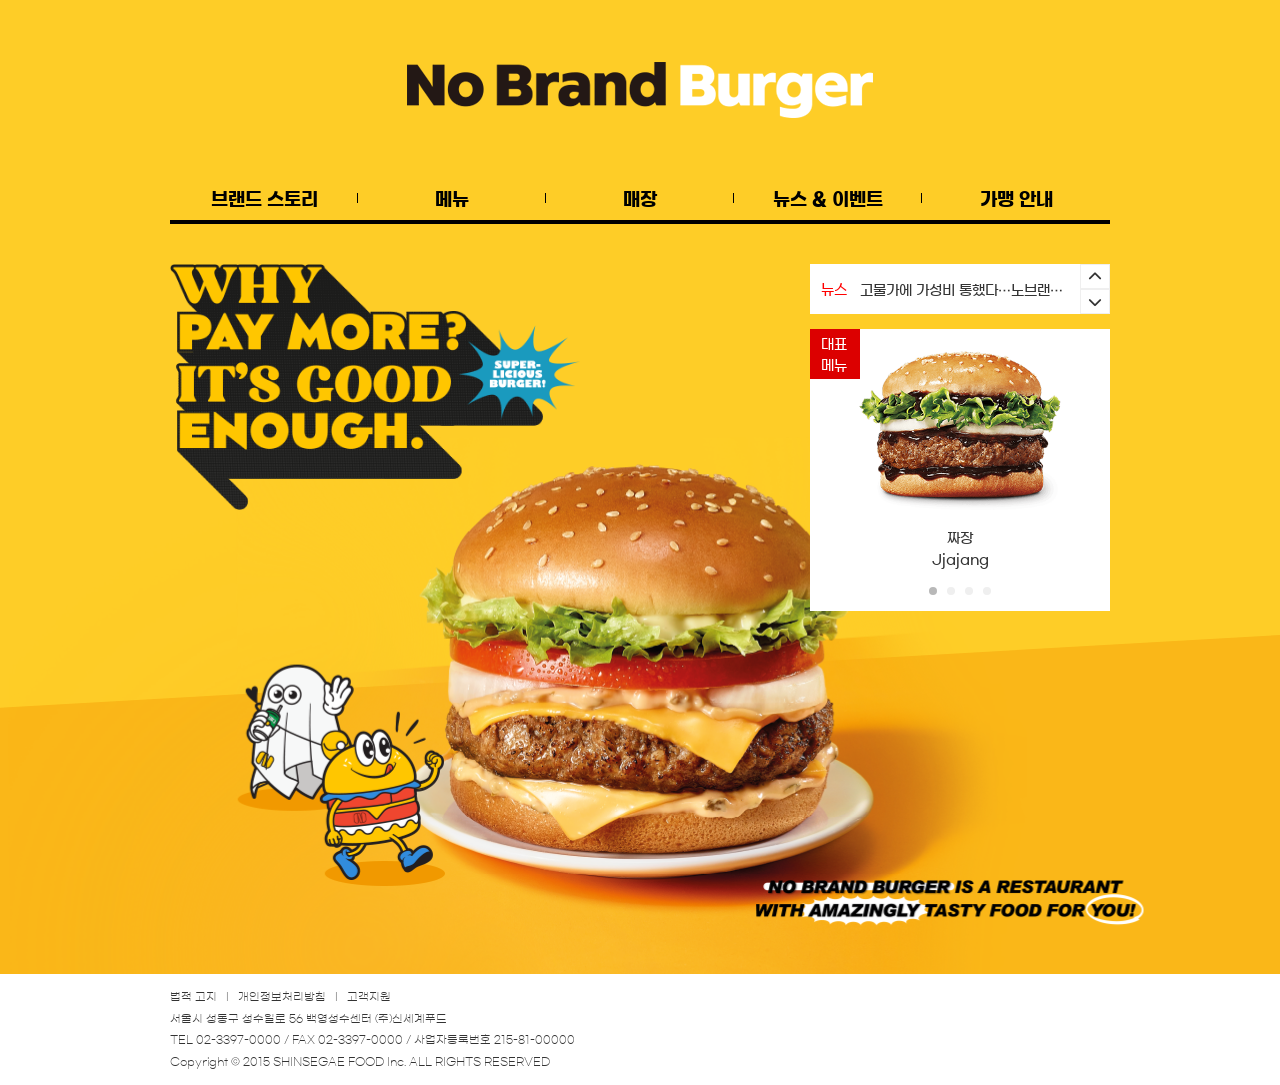
<file: index.html>
<!DOCTYPE html>
<html lang="ko">
<head>
    <meta charset="UTF-8">
    <meta name="viewport" content="width=device-width, initial-scale=1.0">
    <title>노브랜드버거</title>

    <link rel="stylesheet" href="https://cdnjs.cloudflare.com/ajax/libs/font-awesome/6.4.2/css/all.min.css" integrity="sha512-z3gLpd7yknf1YoNbCzqRKc4qyor8gaKU1qmn+CShxbuBusANI9QpRohGBreCFkKxLhei6S9CQXFEbbKuqLg0DA==" crossorigin="anonymous" referrerpolicy="no-referrer" />
    <link rel="stylesheet" href="/static/css/common/common.css">
    <link rel="stylesheet" href="/static/css/main/main.css">

    <script src="/static/js/library/jquery-3.7.1.min.js"></script>
    <script src="/static/js/common/common.js"></script>
    <script src="/static/js/main.js"></script>
</head>
<body>
    <header>
        <!-- common.js -> commonHeaderLoad() -->
    </header>
    <main>
        <div class="inner">
            <img src="/static/images/intro.png" class="main-image-intro" alt="">
            <div class="main-contents-wrap">
                <div class="notice-container">
                    <h4>
                        뉴스
                    </h4>
                    <div class="notice-wrap">
                        <ul class="notice">
                            <li>
                                고물가에 가성비 통했다…노브랜드 버거, ‘짜장버거’ 출시 3일 만에 3만개 돌파
                            </li>
                            <li>
                                노브랜드 버거, 역대급 가성비 2900원 ‘짜장버거’ 출시
                            </li>
                            <li>
                                노브랜드버거 휴면회원 복귀 안내
                            </li>
                        </ul>
                    </div>
                    <div class="button-wrap">
                        <button type="button" class="pre-button" onclick="prevNotice()">
                            <i class="fa-solid fa-chevron-up" style="color: #333;"></i>
                        </button>
                        <button type="button" class="next-button" onclick="nextNotice()">
                            <i class="fa-solid fa-chevron-down" style="color: #333;"></i>
                        </button>
                    </div>
                </div>
                <div class="slide-container">
                    <h3>
                        대표메뉴
                    </h3>
                    <ul class="slide_wrap">
                        <li class="slide_item">
                            <a href="#">
                                <div class="slide-image_1"></div>
                                <div class="slide-title">
                                    <h4>짜장</h4>
                                    <p>Jjajang</p>
                                </div>
                            </a>
                        </li>
                        <li class="slide_item">
                            <a href="#">
                                <div class="slide-image_2"></div>
                                <div class="slide-title">
                                    <h4>짜장팝 싱글팩</h4>
                                    <p>Jjajangpop Single Pack</p>
                                </div>
                            </a>
                        </li>
                        <li class="slide_item">
                            <a href="#">
                                <div class="slide-image_3"></div>
                                <div class="slide-title">
                                    <h4>짜계치팝 싱글팩</h4>
                                    <p>Jjajang with Egg&#38;Cheese pop Single Pack</p>
                                </div>
                            </a>
                        </li>
                        <li class="slide_item">
                            <a href="#">
                                <div class="slide-image_4"></div>
                                <div class="slide-title">
                                    <h4>짜계치</h4>
                                    <p>Jjajang with Egg and Cheese</p>
                                </div>
                            </a>
                        </li>
                    </ul>
                    <ul class="slide_pagination"></ul>
                </div>
            </div>
        </div>
        <img src="/static/images/main.png" class="main-image-burger" alt="">
        <div class="background-figure"></div>
    </main>
    <footer>
        <!-- common.js -> commonFooterLoad() -->
    </footer>
</body>
</html>
</file>
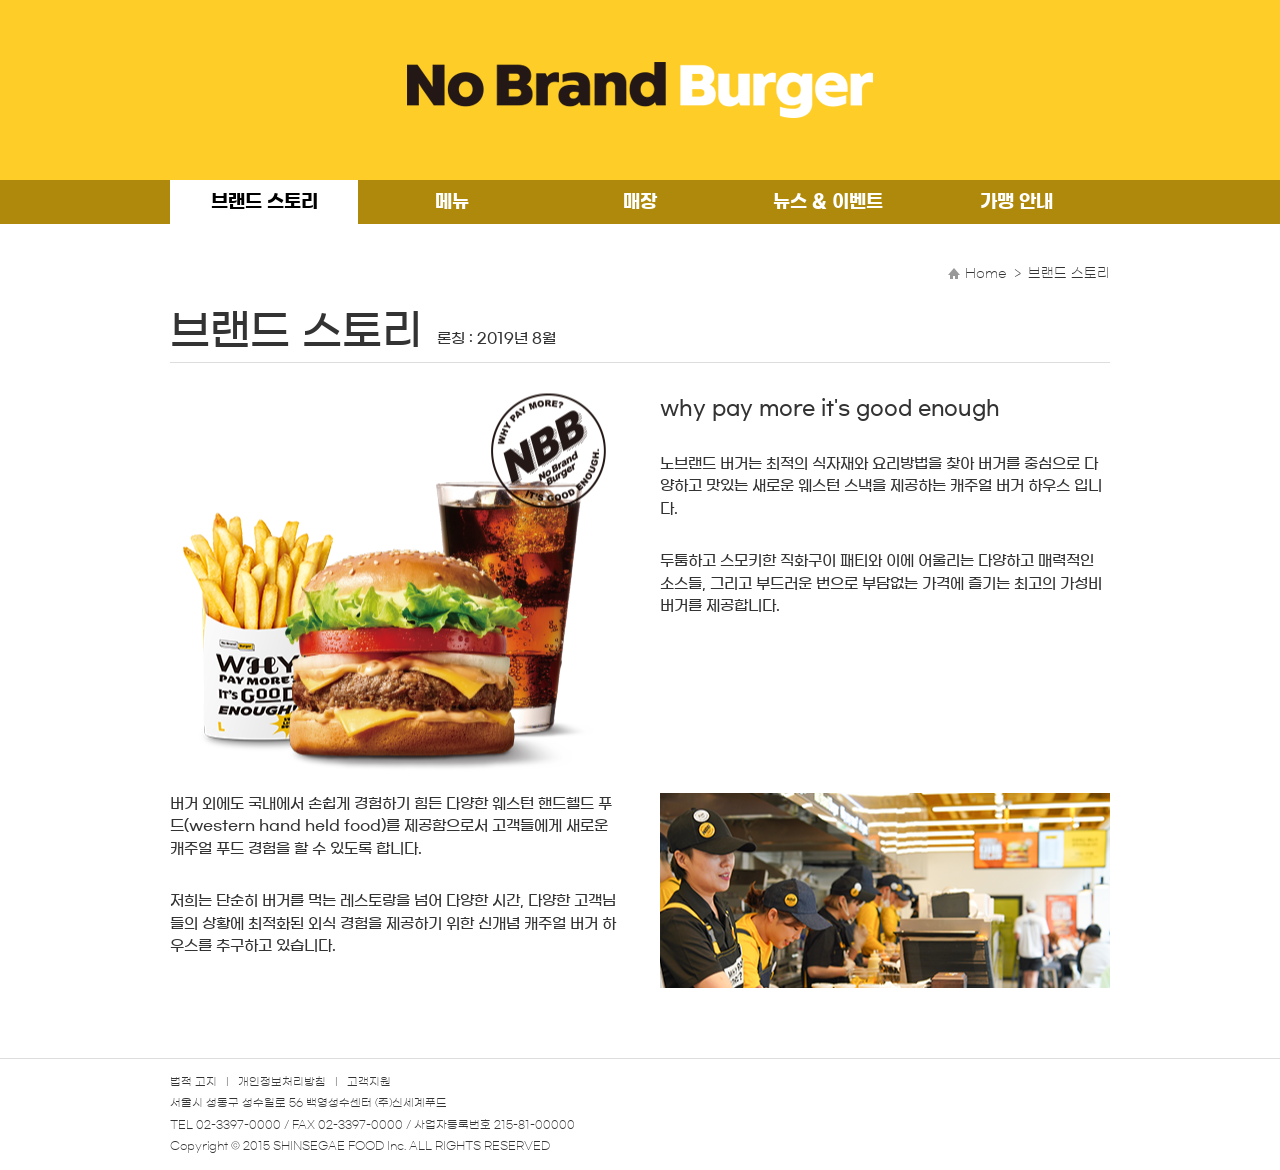
<file: sub_brand.html>
<!DOCTYPE html>
<html lang="ko">
<head>
    <meta charset="UTF-8">
    <meta name="viewport" content="width=device-width, initial-scale=1.0">
    <title>노브랜드버거 - 매장안내</title>

    <link rel="stylesheet" href="/static/css/common/common.css">
    <link rel="stylesheet" href="/static/css/sub/brand.css">

    <script src="/static/js/library/jquery-3.7.1.min.js"></script>
    <script src="/static/js/common/common.js"></script>

</head>
<body>
    <header>
        <!-- common.js -> commonHeaderLoad() -->
    </header>
    <main class="sub-content">
        <div class="inner">
            <div class="sub-common-top">
                <ul class="page-rocation">
                    <li><a href="index.html">Home</a></li>
                    <li>브랜드 스토리</li>
                </ul>
                <div class="page-title">
                    <h2>브랜드 스토리</h2>
                    <p>론칭 : 2019년 8월</p>
                </div>
            </div>
            <ul class="brandstory-container">
                <li class="brandstory-image"></li>
                <li class="brandstory-text">
                    <h4>why pay more it's good enough</h4>
                    <p>
                        노브랜드 버거는 최적의 식자재와 요리방법을 찾아 버거를 중심으로 다양하고 맛있는 새로운 웨스턴 스낵을 제공하는 캐주얼 버거 하우스 입니다.
                    </p>
                    <p>
                        두툼하고 스모키한 직화구이 패티와 이에 어울리는 다양하고 매력적인 소스들, 그리고 부드러운 번으로 부담없는 가격에 즐기는 최고의 가성비 버거를 제공합니다.
                    </p>
                </li>
                <li class="brandstory-text">
                    <p>
                        버거 외에도 국내에서 손쉽게 경험하기 힘든 다양한 웨스턴 핸드헬드 푸드&#40;western hand held food&#41;를 제공함으로서 고객들에게 새로운 캐주얼 푸드 경험을 할 수 있도록 합니다.
                    </p>
                    <p>
                        저희는 단순히 버거를 먹는 레스토랑을 넘어 다양한 시간, 다양한 고객님들의 상황에 최적화된 외식 경험을 제공하기 위한 신개념 캐주얼 버거 하우스를 추구하고 있습니다.
                    </p>
                </li>
                <li class="brandstory-image"></li>
            </ul>
        </div>
    </main>
    <footer>
        <!-- common.js -> commonFooterLoad() -->
    </footer>
</body>
</html>
</file>
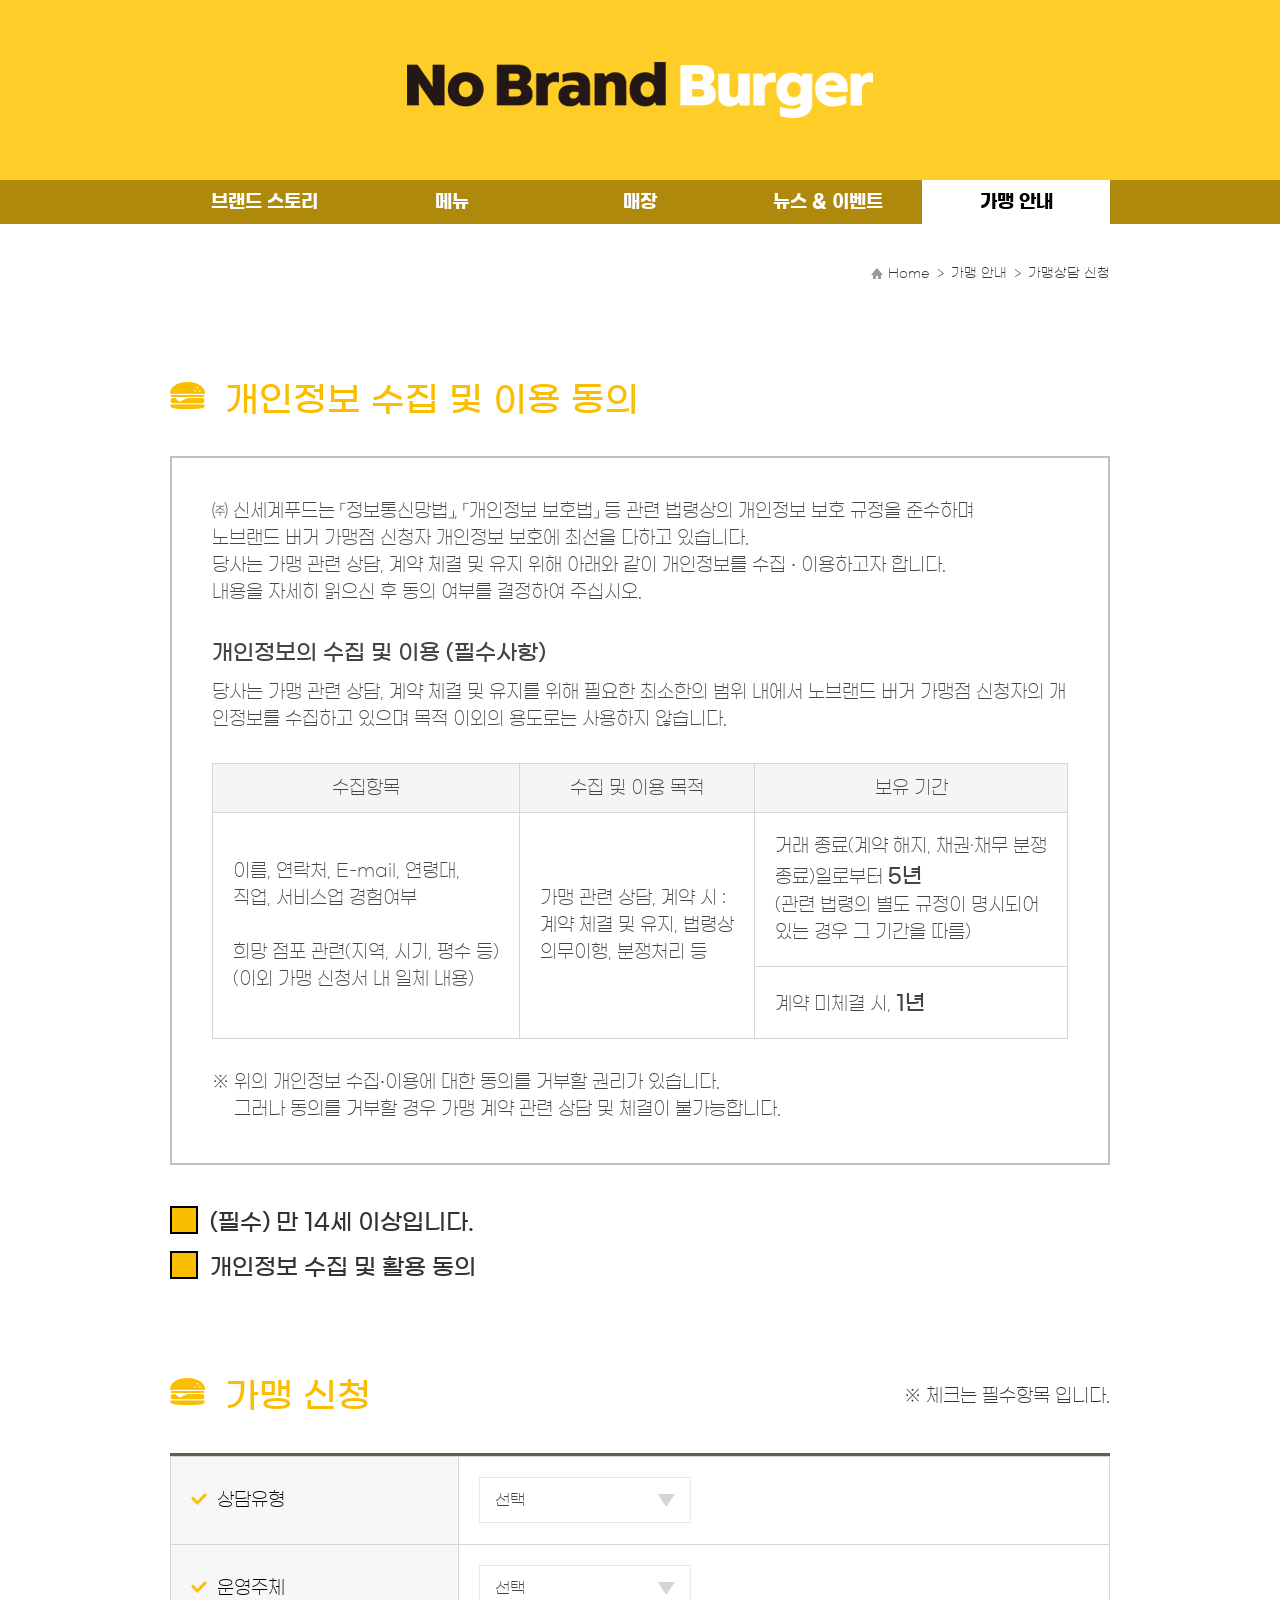
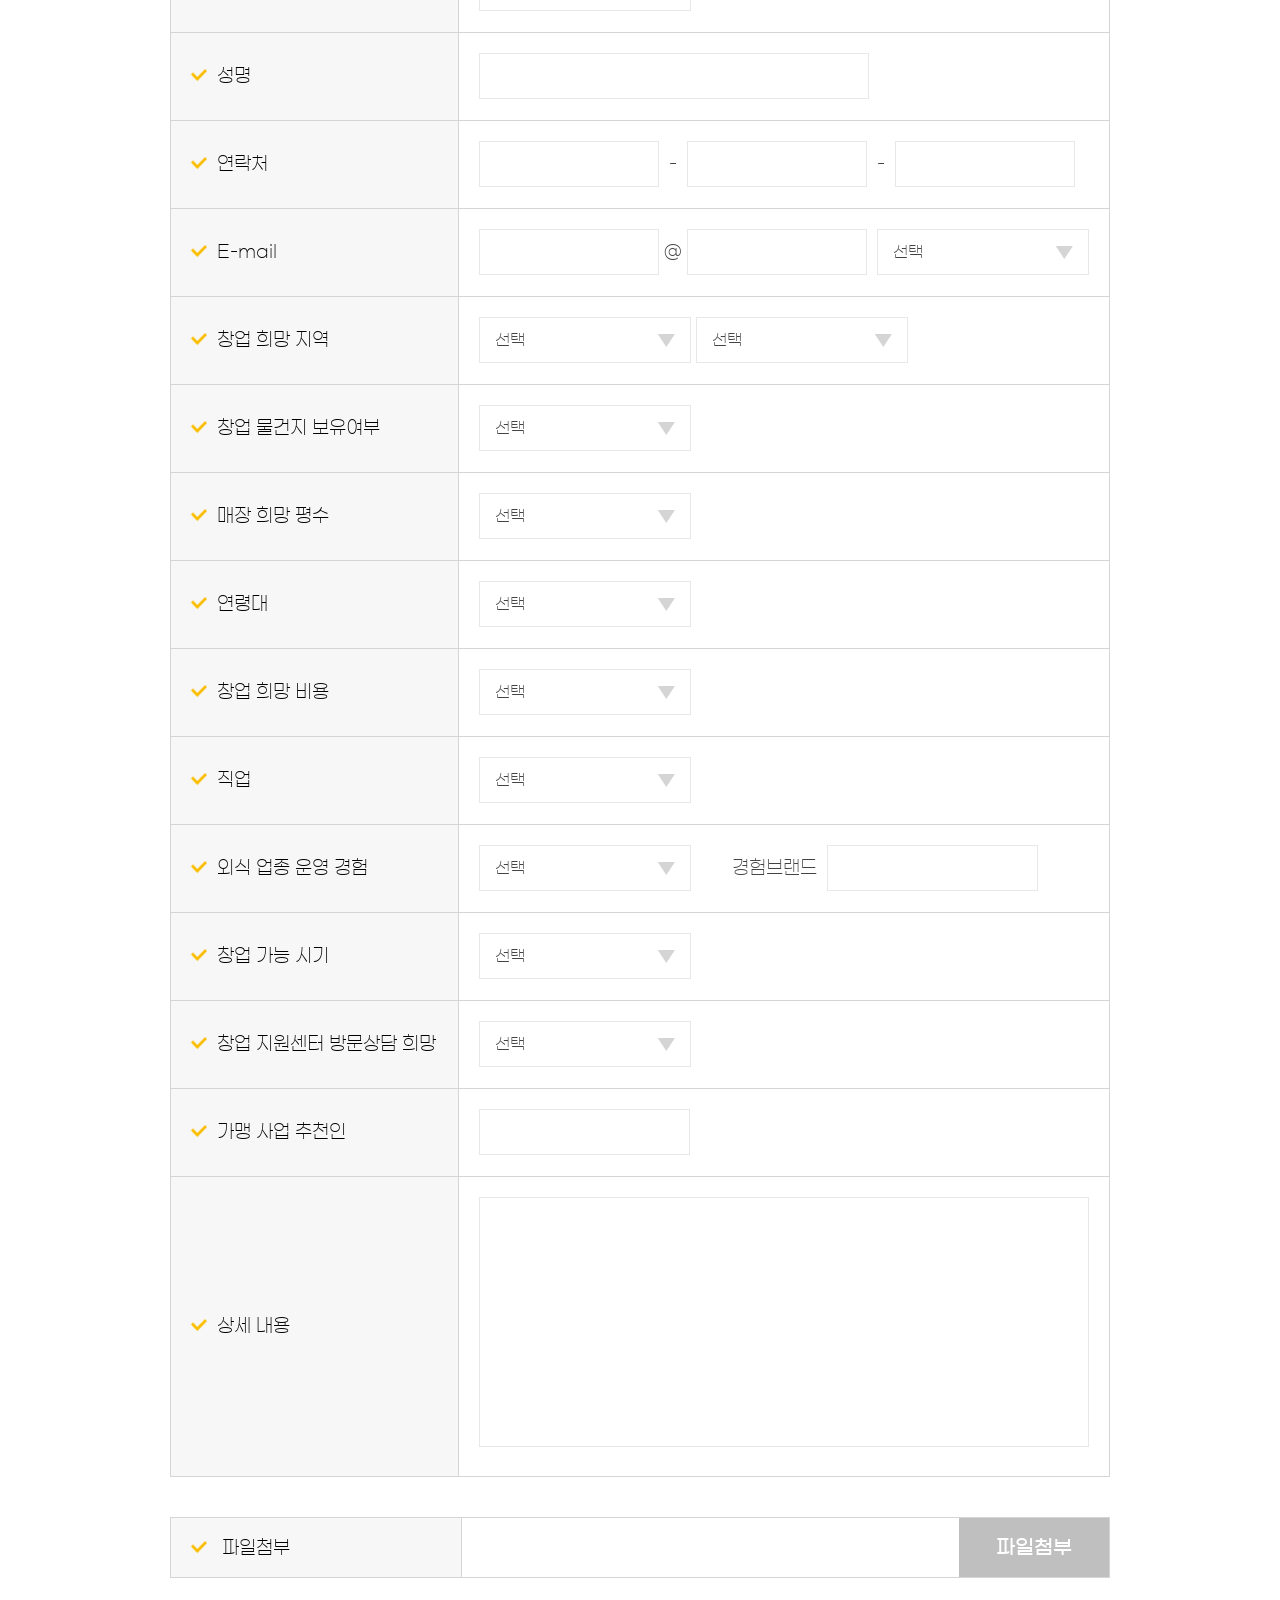
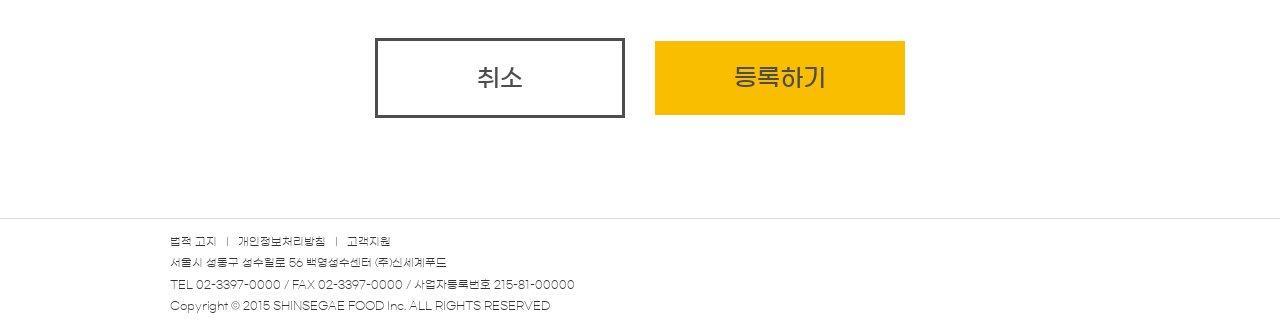
<file: sub_franchisee.html>
<!DOCTYPE html>
<html lang="ko">
<head>
    <meta charset="UTF-8">
    <meta name="viewport" content="width=device-width, initial-scale=1.0">
    <title>노브랜드버거 - 가맹안내</title>

    <link rel="stylesheet" href="/static/css/tailwind/output.css">
    <link rel="stylesheet" href="/static/css/common/common.css">
    <link rel="stylesheet" href="/static/css/sub/franchisee.css">

    <script src="/static/js/library/jquery-3.7.1.min.js"></script>
    <script src="/static/js/common/common.js"></script>

</head>
<body>
    <header>
        <!-- common.js -> commonHeaderLoad() -->
    </header>
    <main class="sub-content franchisee-page">
        <div class="inner">
            <div class="sub-common-top">
                <ul class="page-rocation">
                    <li><a href="index.html">Home</a></li>
                    <li>가맹 안내</li>
                    <li>가맹상담 신청</li>
                </ul>
            </div>
            <section class="franchisee-section privacy-collect-agreement">
                <div class="title-wrap">
                    <h3 class="section-title">
                        개인정보 수집 및 이용 동의
                    </h3>
                </div>
                <div class="content-wrap">
                    <p>
                        ㈜ 신세계푸드는 &#x300C;정보통신망법&#x300D;, &#x300C;개인정보 보호법&#x300D; 등 관련 법령상의 개인정보 보호 규정을 준수하며 <br>노브랜드 버거 가맹점 신청자 개인정보 보호에 최선을 다하고 있습니다.<br>당사는 가맹 관련 상담, 계약 체결 및 유지 위해
                        아래와 같이 개인정보를 수집 &#x2219; 이용하고자 합니다.<br>내용을 자세히 읽으신 후 동의 여부를 결정하여 주십시오.
                    </p>
                    <h4 class="contents-title">
                        개인정보의 수집 및 이용 &#40;필수사항&#41;
                    </h4>
                    <p>
                        당사는 가맹 관련 상담, 계약 체결 및 유지를 위해 필요한 최소한의 범위 내에서 노브랜드 버거 가맹점 신청자의 개인정보를 수집하고 있으며 목적 이외의 용도로는 사용하지 않습니다.
                    </p>
                    <table>
                        <thead>
                            <tr>
                                <th>수집항목</th>
                                <th>수집 및 이용 목적</th>
                                <th>보유 기간</th>
                            </tr>
                        </thead>
                        <tbody>
                            <tr>
                                <td rowspan="2">
                                    이름, 연락처, E-mail, 연령대,<br>
                                    직업, 서비스업 경험여부<br><br>
                                    희망 점포 관련&#40;지역, 시기, 평수 등&#41;<br>
                                    &#40;이외 가맹 신청서 내 일체 내용&#41;
                                </td>
                                <td rowspan="2">
                                    가맹 관련 상담, 계약 시 &#58;<br>
                                    계약 체결 및 유지, 법령상<br>
                                    의무이행, 분쟁처리 등
                                </td>
                                <td>
                                    거래 종료&#40;계약 해지, 채권·채무 분쟁<br>
                                    종료&#41;일로부터 <b class="text-bold">5년</b><br>
                                    &#40;관련 법령의 별도 규정이 명시되어<br>
                                    있는 경우 그 기간을 따름&#41;
                                </td>
                            </tr>
                            <tr>
                                <td>
                                    계약 미체결 시, <b class="text-bold">1년</b>
                                </td>
                            </tr>
                        </tbody>
                    </table>

                    <p class="bullet-paragraph">
                        <span class="bullet"></span>
                        위의 개인정보 수집&#x2219;이용에 대한 동의를 거부할 권리가 있습니다.<br>
                        그러나 동의를 거부할 경우 가맹 계약 관련 상담 및 체결이 불가능합니다.
                    </p>
                </div>
                <ul class="text-4xl">
                    <li class="flex items-center gap-5 mt-16 mb-6">
                        <label class="inline-block border-2 border-black w-11 h-11 bg-[#fabe00]">
                            <input type="checkbox" class="peer hidden">
                            <img src="/static/images/input-check-mark.svg" class="peer-[:checked]:block hidden" alt="check mark">
                        </label>
                        <p class="pt-2">
                            &#40;필수&#41; 만 14세 이상입니다.
                        </p>
                    </li>
                    <li class="flex items-center gap-5">
                        <label class="inline-block border-2 border-black w-11 h-11 bg-[#fabe00]">
                            <input type="checkbox" class="peer hidden">
                            <img src="/static/images/input-check-mark.svg" class="peer-[:checked]:block hidden" alt="check mark">
                        </label>
                        <p class="pt-2">
                            개인정보 수집 및 활용 동의
                        </p>
                    </li>
                </ul>
            </section>
            <section class="franchisee-section application-form">
                <div class="title-wrap">
                    <h3 class="section-title">
                        가맹 신청
                    </h3>
                    <p class="bullet-paragraph">
                        <span class="bullet"></span>
                        체크는 필수항목 입니다.
                    </p>
                </div>
                <div class="content-wrap">
                    <table class="left-head-table-style">
                        <tr>
                            <th>상담유형</th>
                            <td>
                                <select class="common-select-style">
                                    <option>선택</option>
                                    <option>가맹운영</option>
                                    <option>입점제안</option>
                                </select>
                            </td>
                        </tr>
                        <tr>
                            <th>운영주체</th>
                            <td>
                                <select class="common-select-style">
                                    <option>선택</option>
                                    <option>개인</option>
                                    <option>법인</option>
                                </select>
                            </td>
                        </tr>
                        <tr>
                            <th>성명</th>
                            <td>
                                <input type="text" class="common-input-style width-390 name-input">
                            </td>
                        </tr>
                        <tr>
                            <th>연락처</th>
                            <td>
                                <input type="text" class="common-input-style width-145 phone-input"> &nbsp;-&nbsp;
                                <input type="text" class="common-input-style width-145 phone-input"> &nbsp;-&nbsp;
                                <input type="text" class="common-input-style width-145 phone-input">
                            </td>
                        </tr>
                        <tr>
                            <th>E-mail</th>
                            <td>
                                <input type="text" class="common-input-style width-145 email-input">&nbsp;&#64;
                                <input type="text" class="common-input-style width-145 email-input">&nbsp;
                                <select class="common-select-style">
                                    <option>선택</option>
                                    <option>naver.com</option>
                                    <option>daum.net</option>
                                    <option>hotmail.com</option>
                                    <option>nate.com</option>
                                    <option>paran.com</option>
                                    <option>empas.com</option>
                                    <option>dreamwiz.com</option>
                                    <option>korea.com</option>
                                    <option>gmail.com</option>
                                    <option>직접입력</option>
                                </select>
                            </td>
                        </tr>
                        <tr>
                            <th>창업 희망 지역</th>
                            <td>
                                <select class="common-select-style">
                                    <option>선택</option>
                                    <option>서울특별시</option>
                                    <option>부산광역시</option>
                                    <option>대구광역시</option>
                                    <option>인천광역시</option>
                                    <option>광주광역시</option>
                                    <option>대전광역시</option>
                                    <option>울산광역시</option>
                                    <option>세종특별자치시</option>
                                    <option>경기도</option>
                                    <option>강원도</option>
                                    <option>충청북도</option>
                                    <option>충청남도</option>
                                    <option>전라북도</option>
                                    <option>전라남도</option>
                                    <option>경상북도</option>
                                    <option>경상남도</option>
                                    <option>제주특별자치도</option>
                                </select>
                                <select class="common-select-style">
                                    <option>선택</option>
                                </select>
                            </td>
                        </tr>
                        <tr>
                            <th>창업 물건지 보유여부</th>
                            <td>
                                <select class="common-select-style">
                                    <option>선택</option>
                                    <option>있음</option>
                                    <option>없음</option>
                                </select>
                            </td>
                        </tr>
                        <tr>
                            <th>매장 희망 평수</th>
                            <td>
                                <select class="common-select-style">
                                    <option>선택</option>
                                    <option>20 &#126; 30평</option>
                                    <option>30 &#126; 40평</option>
                                    <option>40평 이상</option>
                                </select>
                            </td>
                        </tr>
                        <tr>
                            <th>연령대</th>
                            <td>
                                <select class="common-select-style">
                                    <option>선택</option>
                                    <option>20대</option>
                                    <option>30대</option>
                                    <option>40대</option>
                                    <option>50대</option>
                                    <option>60대 이상</option>
                                </select>
                            </td>
                        </tr>
                        <tr>
                            <th>창업 희망 비용</th>
                            <td>
                                <select class="common-select-style">
                                    <option>선택</option>
                                    <option>2억원 이하</option>
                                    <option>2억 5천만원</option>
                                    <option>3억 5천만원</option>
                                    <option>4억원 이상</option>
                                </select>
                            </td>
                        </tr>
                        <tr>
                            <th>직업</th>
                            <td>
                                <select class="common-select-style">
                                    <option>선택</option>
                                    <option>직장인</option>
                                    <option>학생</option>
                                    <option>주부</option>
                                    <option>자영업</option>
                                    <option>기타</option>
                                </select>
                            </td>
                        </tr>
                        <tr>
                            <th>외식 업종 운영 경험	</th>
                            <td>
                                <select class="common-select-style">
                                    <option>선택</option>
                                    <option>있음</option>
                                    <option>없음</option>
                                </select>
                                &emsp;&emsp;경험브랜드&nbsp;
                                <input type="text" class="common-input-style width-211 brand-input">
                            </td>
                        </tr>
                        <tr>
                            <th>창업 가능 시기</th>
                            <td>
                                <select class="common-select-style">
                                    <option>선택</option>
                                    <option>즉시</option>
                                    <option>3개월 이내</option>
                                    <option>6개월 이내</option>
                                    <option>12개월 이내</option>
                                    <option>1년 이후</option>
                                </select>
                            </td>
                        </tr>
                        <tr>
                            <th>창업 지원센터 방문상담 희망</th>
                            <td>
                                <select class="common-select-style">
                                    <option>선택</option>
                                    <option>YES</option>
                                    <option>NO</option>
                                </select>
                            </td>
                        </tr>
                        <tr>
                            <th>가맹 사업 추천인</th>
                            <td>
                                <input type="text" class="common-input-style width-211 recommender-input">
                            </td>
                        </tr>
                        <tr>
                            <th>상세 내용</th>
                            <td>
                                <textarea class="detail-textarea"></textarea>
                            </td>
                        </tr>
                    </table>
                    <div class="file-upload border border-[#d5d5d5] flex mt-16">
                        <h4>
                            파일첨부
                        </h4>
                        <form class="grow flex border-l border-[#d5d5d5]">
                            <input type="text" class="grow px-6" value="" readonly>
                            <label for="input-file" class="w-[150px] bg-[#bfbfbf] text-[20px] text-white font-normal flex-center cursor-pointer">파일첨부</label>
                            <input id="input-file" type="file" class="hidden">
                        </form>
                    </div>
                    <div class="button-wrap">
                        <button type="button" class="reverse-button-style cancel-button">
                            취소
                        </button>
                        <button type="button" class="yellow-button-style registration-button">
                            등록하기
                        </button>
                    </div>
                </div>
            </section>
        </div>
    </main>
    <footer>
        <!-- common.js -> commonFooterLoad() -->
    </footer>
</body>
</html>
</file>
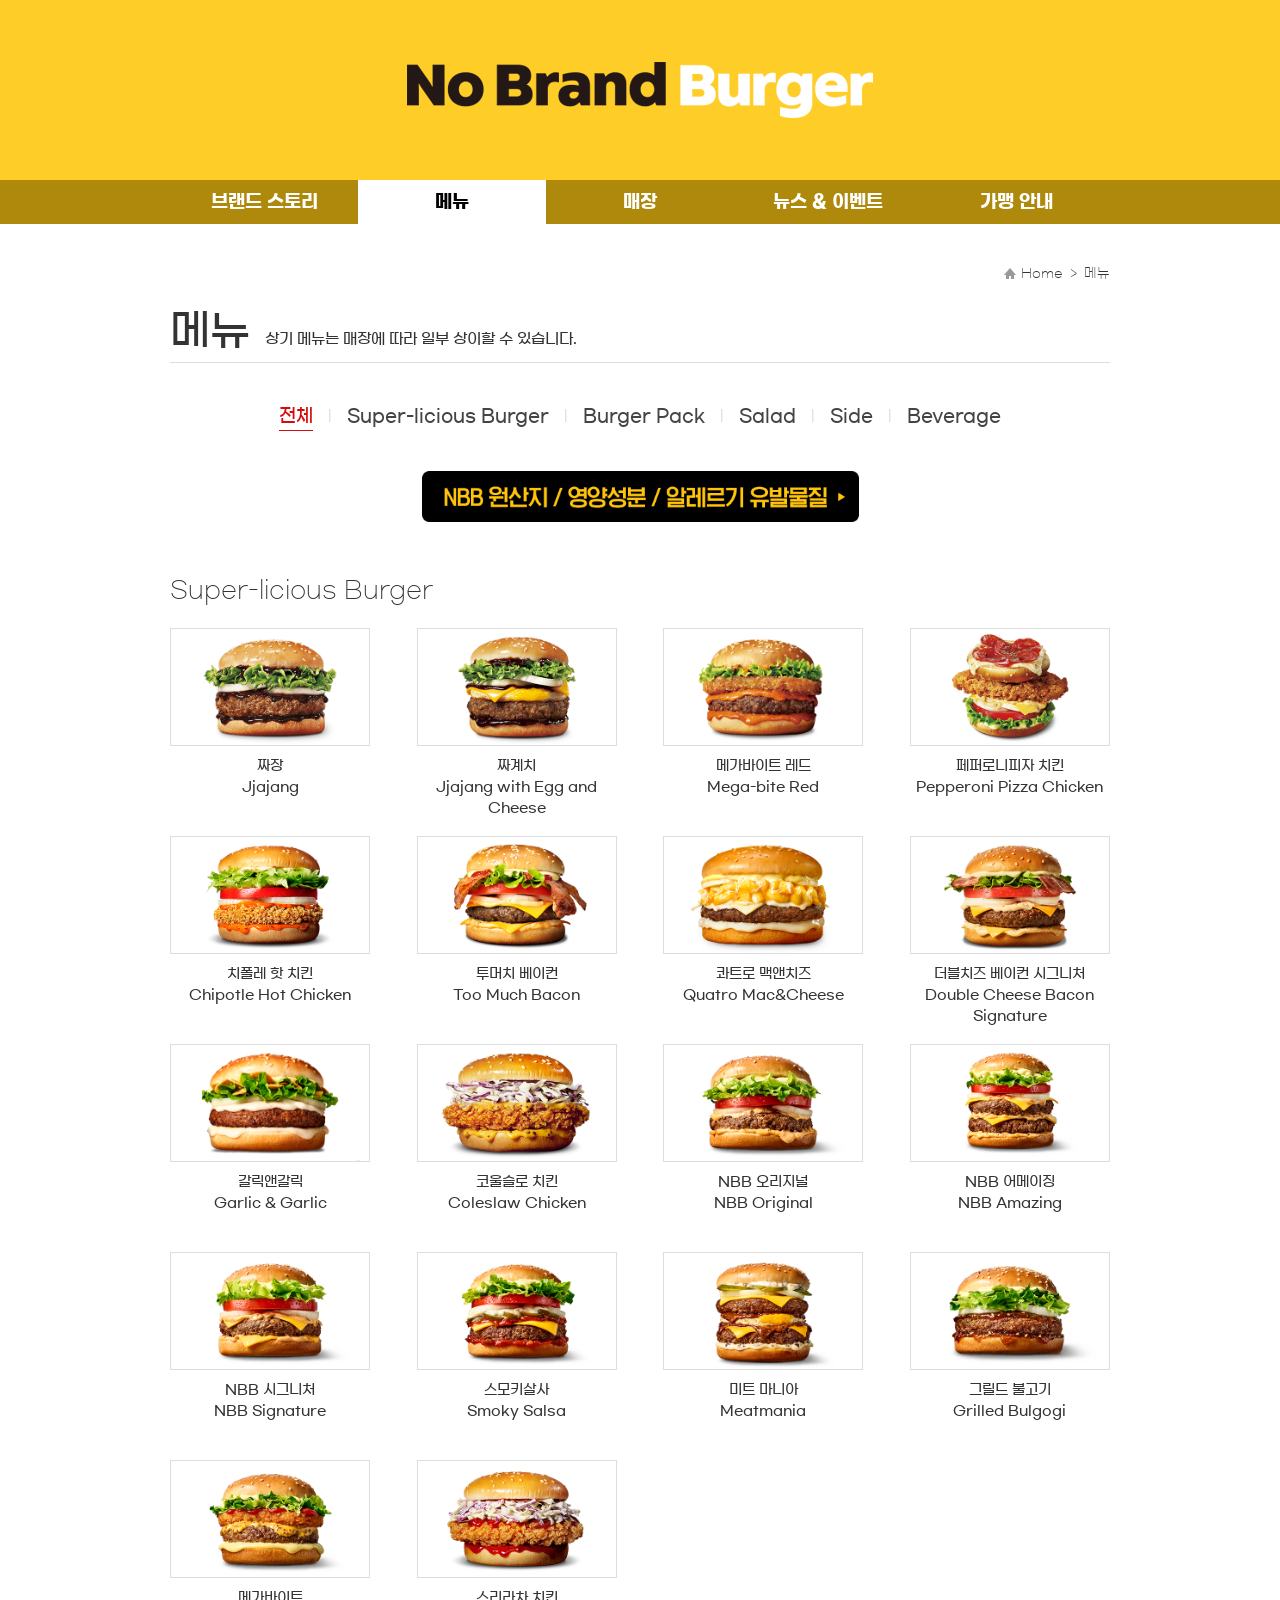
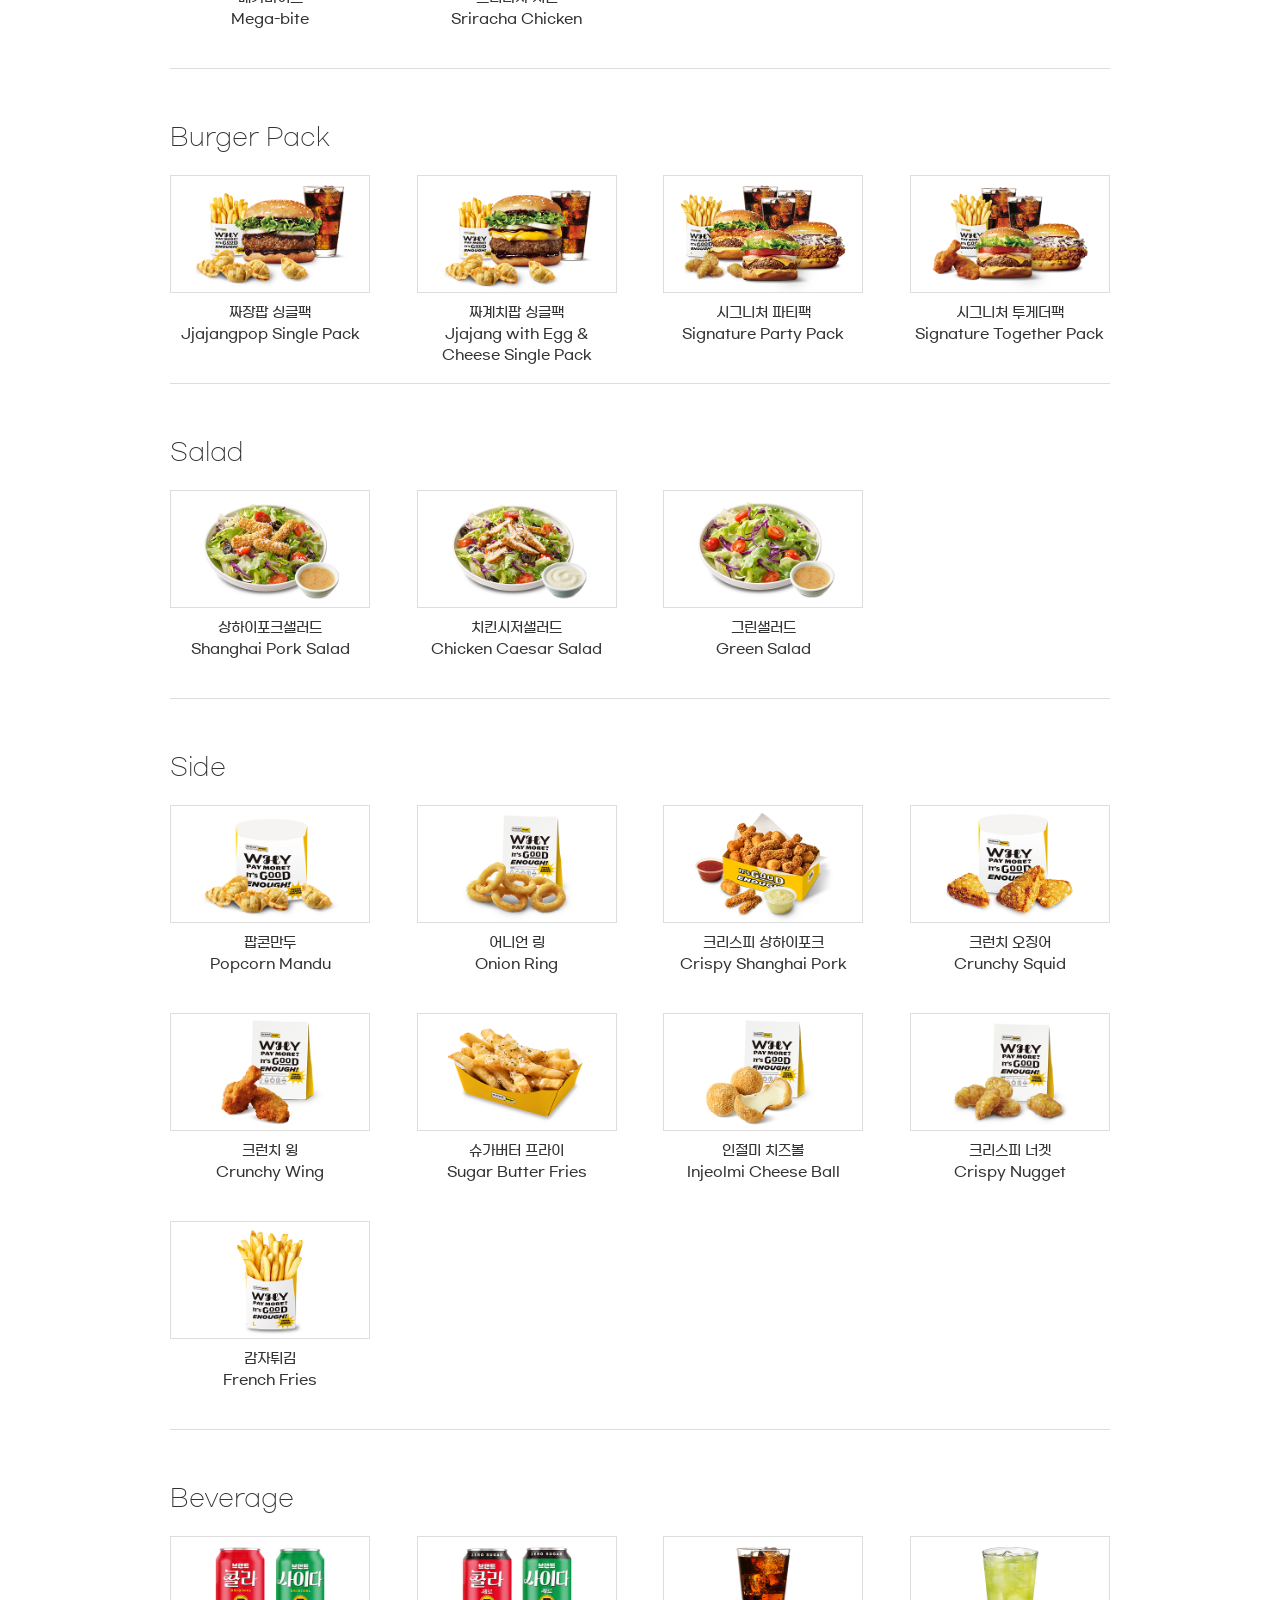
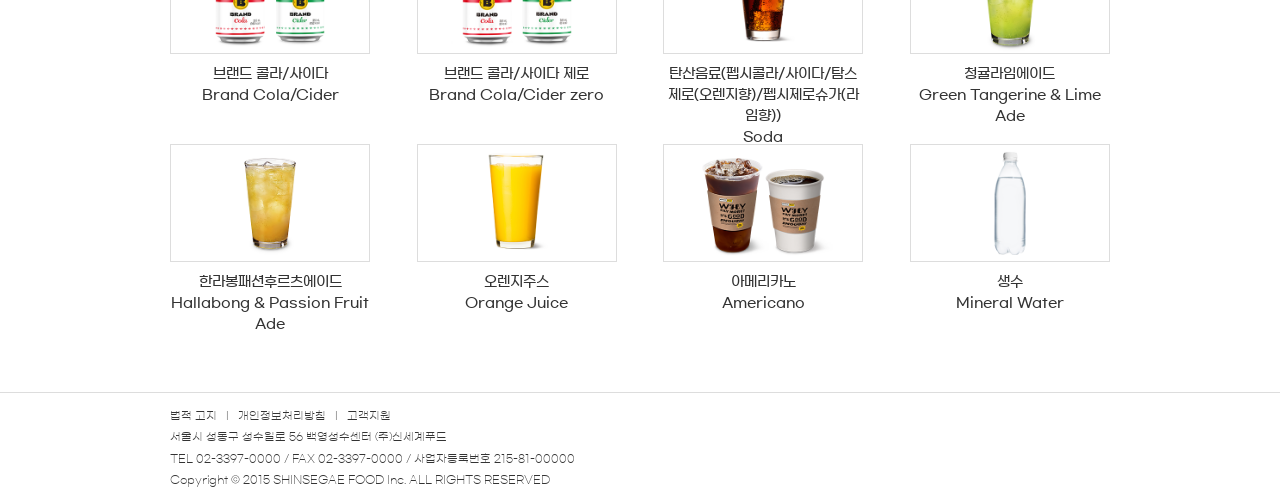
<file: sub_menu.html>
<!DOCTYPE html>
<html lang="ko">
<head>
    <meta charset="UTF-8">
    <meta name="viewport" content="width=device-width, initial-scale=1.0">
    <title>노브랜드버거 - 메뉴안내</title>

    <link rel="stylesheet" href="/static/css/common/common.css">
    <link rel="stylesheet" href="/static/css/sub/menu.css">
    <link rel="stylesheet" href="https://cdnjs.cloudflare.com/ajax/libs/font-awesome/6.4.2/css/all.min.css">

    <script src="/static/js/library/jquery-3.7.1.min.js"></script>
    <script src="/static/js/common/common.js"></script>
    <script src="/static/js/sub_menu.js"></script>

</head>
<body>
    <header>
        <!-- common.js -> commonHeaderLoad() -->
    </header>
    <main class="sub-content">
        <div class="inner">
            <div class="sub-common-top">
                <ul class="page-rocation">
                    <li><a href="index.html">Home</a></li>
                    <li>메뉴</li>
                </ul>
                <div class="page-title">
                    <h2>메뉴</h2>
                    <p>상기 메뉴는 매장에 따라 일부 상이할 수 있습니다.</p>
                </div>
            </div>
            <div class="menu-container">
                <nav class="menu-category-wrap">
                    <button type="button" id="all-button" class="menu-category-button active">전체</button>|
                    <button type="button" id="burger-button" class="menu-category-button">Super-licious Burger</button>|
                    <button type="button" id="pack-button" class="menu-category-button">Burger Pack</button>|
                    <button type="button" id="salad-button" class="menu-category-button">Salad</button>|
                    <button type="button" id="side-button" class="menu-category-button">Side</button>|
                    <button type="button" id="beverage-button" class="menu-category-button">Beverage</button>
                </nav>
                <button type="button" class="allergy-modal-button"></button>
                <ul>
                    <li class="menu-of-type burger">
                        <h3>Super-licious Burger</h3>
                        <ul class="menu-list">
                            <li class="menu-item">
                                <a href="#">
                                    <figure>
                                        <div class="menu-image">
                                            <img src="/static/images/menu01.png" alt="짜장 Jjajang">
                                        </div>
                                        <figcaption class="menu-text">
                                            짜장<br>Jjajang
                                        </figcaption>
                                    </figure>
                                </a>
                            </li>
                            <li class="menu-item">
                                <a href="#">
                                    <figure>
                                        <div class="menu-image">
                                            <img src="/static/images/menu02.png" alt="짜계치 Jjajang with Egg and Cheese">
                                        </div>
                                        <figcaption class="menu-text">
                                            짜계치</br>Jjajang with Egg and Cheese
                                        </figcaption>
                                    </figure>
                                </a>
                            </li>
                            <li class="menu-item">
                                <a href="#">
                                    <figure>
                                        <div class="menu-image">
                                            <img src="/static/images/menu03.png" alt="메가바이트 레드 Mega-bite Red">
                                        </div>
                                        <figcaption class="menu-text">
                                            메가바이트 레드</br>Mega-bite Red
                                        </figcaption>
                                    </figure>
                                </a>
                            </li>
                            <li class="menu-item">
                                <a href="#">
                                    <figure>
                                        <div class="menu-image">
                                            <img src="/static/images/menu04.png" alt="페퍼로니피자 치킨 Pepperoni Pizza Chicken">
                                        </div>
                                        <figcaption class="menu-text">
                                            페퍼로니피자 치킨</br>Pepperoni Pizza Chicken
                                        </figcaption>
                                    </figure>
                                </a>
                            </li>
                            <li class="menu-item">
                                <a href="#">
                                    <figure>
                                        <div class="menu-image">
                                            <img src="/static/images/menu05.png" alt="치폴레 핫 치킨 Chipotle Hot Chicken">
                                        </div>
                                        <figcaption class="menu-text">
                                            치폴레 핫 치킨</br>Chipotle Hot Chicken
                                        </figcaption>
                                    </figure>
                                </a>
                            </li>
                            <li class="menu-item">
                                <a href="#">
                                    <figure>
                                        <div class="menu-image">
                                            <img src="/static/images/menu06.png" alt="투머치 베이컨 Too Much Bacon">
                                        </div>
                                        <figcaption class="menu-text">
                                            투머치 베이컨</br>Too Much Bacon
                                        </figcaption>
                                    </figure>
                                </a>
                            </li>
                            <li class="menu-item">
                                <a href="#">
                                    <figure>
                                        <div class="menu-image">
                                            <img src="/static/images/menu07.png" alt="콰트로 맥앤치즈 Quatro Mac&Cheese">
                                        </div>
                                        <figcaption class="menu-text">
                                            콰트로 맥앤치즈</br>Quatro Mac&Cheese
                                        </figcaption>
                                    </figure>
                                </a>
                            </li>
                            <li class="menu-item">
                                <a href="#">
                                    <figure>
                                        <div class="menu-image">
                                            <img src="/static/images/menu08.png" alt="더블치즈 베이컨 시그니처 Double Cheese Bacon Signature">
                                        </div>
                                        <figcaption class="menu-text">
                                            더블치즈 베이컨 시그니처</br>Double Cheese Bacon Signature
                                        </figcaption>
                                    </figure>
                                </a>
                            </li>
                            <li class="menu-item">
                                <a href="#">
                                    <figure>
                                        <div class="menu-image">
                                            <img src="/static/images/menu09.png" alt="갈릭앤갈릭 Garlic & Garlic">
                                        </div>
                                        <figcaption class="menu-text">
                                            갈릭앤갈릭</br>Garlic & Garlic
                                        </figcaption>
                                    </figure>
                                </a>
                            </li>
                            <li class="menu-item">
                                <a href="#">
                                    <figure>
                                        <div class="menu-image">
                                            <img src="/static/images/menu10.png" alt="코울슬로 치킨 Coleslaw Chicken">
                                        </div>
                                        <figcaption class="menu-text">
                                            코울슬로 치킨</br>Coleslaw Chicken
                                        </figcaption>
                                    </figure>
                                </a>
                            </li>
                            <li class="menu-item">
                                <a href="#">
                                    <figure>
                                        <div class="menu-image">
                                            <img src="/static/images/menu11.png" alt="NBB 오리지널 NBB Original">
                                        </div>
                                        <figcaption class="menu-text">
                                            NBB 오리지널</br>NBB Original
                                        </figcaption>
                                    </figure>
                                </a>
                            </li>
                            <li class="menu-item">
                                <a href="#">
                                    <figure>
                                        <div class="menu-image">
                                            <img src="/static/images/menu12.png" alt="NBB 어메이징 NBB Amazing">
                                        </div>
                                        <figcaption class="menu-text">
                                            NBB 어메이징</br>NBB Amazing
                                        </figcaption>
                                    </figure>
                                </a>
                            </li>
                            <li class="menu-item">
                                <a href="#">
                                    <figure>
                                        <div class="menu-image">
                                            <img src="/static/images/menu13.png" alt="NBB 시그니처 NBB Signature">
                                        </div>
                                        <figcaption class="menu-text">
                                            NBB 시그니처</br>NBB Signature
                                        </figcaption>
                                    </figure>
                                </a>
                            </li>
                            <li class="menu-item">
                                <a href="#">
                                    <figure>
                                        <div class="menu-image">
                                            <img src="/static/images/menu14.png" alt="스모키살사 Smoky Salsa">
                                        </div>
                                        <figcaption class="menu-text">
                                            스모키살사</br>Smoky Salsa
                                        </figcaption>
                                    </figure>
                                </a>
                            </li>
                            <li class="menu-item">
                                <a href="#">
                                    <figure>
                                        <div class="menu-image">
                                            <img src="/static/images/menu15.png" alt="미트 마니아 Meatmania">
                                        </div>
                                        <figcaption class="menu-text">
                                            미트 마니아</br>Meatmania
                                        </figcaption>
                                    </figure>
                                </a>
                            </li>
                            <li class="menu-item">
                                <a href="#">
                                    <figure>
                                        <div class="menu-image">
                                            <img src="/static/images/menu16.png" alt="그릴드 불고기 Grilled Bulgogi">
                                        </div>
                                        <figcaption class="menu-text">
                                            그릴드 불고기</br>Grilled Bulgogi
                                        </figcaption>
                                    </figure>
                                </a>
                            </li>
                            <li class="menu-item">
                                <a href="#">
                                    <figure>
                                        <div class="menu-image">
                                            <img src="/static/images/menu17.png" alt="메가바이트 Mega-bite">
                                        </div>
                                        <figcaption class="menu-text">
                                            메가바이트</br>Mega-bite
                                        </figcaption>
                                    </figure>
                                </a>
                            </li>
                            <li class="menu-item">
                                <a href="#">
                                    <figure>
                                        <div class="menu-image">
                                            <img src="/static/images/menu18.png" alt="스리라차 치킨 Sriracha Chicken">
                                        </div>
                                        <figcaption class="menu-text">
                                            스리라차 치킨</br>
                                            Sriracha Chicken
                                        </figcaption>
                                    </figure>
                                </a>
                            </li>
                        </ul>
                    </li>
                    <li class="menu-of-type pack">
                        <h3>Burger Pack</h3>
                        <ul class="menu-list">
                            <li class="menu-item">
                                <a href="#">
                                    <figure>
                                        <div class="menu-image">
                                            <img src="/static/images/menu19.png" alt="짜장팝 싱글 Jjajangpop Single Pack">
                                        </div>
                                        <figcaption class="menu-text">
                                            짜장팝 싱글팩<br>
                                            Jjajangpop Single Pack
                                        </figcaption>
                                    </figure>
                                </a>
                            </li>
                            <li class="menu-item">
                                <a href="#">
                                    <figure>
                                        <div class="menu-image">
                                            <img src="/static/images/menu20.png" alt="짜계치팝 싱글팩 Jjajang with Egg & Cheese Single Pack">
                                        </div>
                                        <figcaption class="menu-text">
                                            짜계치팝 싱글팩</br>
                                            Jjajang with Egg & Cheese Single Pack
                                        </figcaption>
                                    </figure>
                                </a>
                            </li>
                            <li class="menu-item">
                                <a href="#">
                                    <figure>
                                        <div class="menu-image">
                                            <img src="/static/images/menu21.png" alt="시그니처 파티팩 Signature Party Pack">
                                        </div>
                                        <figcaption class="menu-text">
                                            시그니처 파티팩</br>Signature Party Pack
                                        </figcaption>
                                    </figure>
                                </a>
                            </li>
                            <li class="menu-item">
                                <a href="#">
                                    <figure>
                                        <div class="menu-image">
                                            <img src="/static/images/menu22.png" alt="시그니처 투게더팩 Signature Together Pack">
                                        </div>
                                        <figcaption class="menu-text">
                                            시그니처 투게더팩</br>Signature Together Pack
                                        </figcaption>
                                    </figure>
                                </a>
                            </li>
                        </ul>
                    </li>
                    
                    <li class="menu-of-type salad">
                        <h3>Salad</h3>
                        <ul class="menu-list">
                            <li class="menu-item">
                                <a href="#">
                                    <figure>
                                        <div class="menu-image">
                                            <img src="/static/images/salad01.png" alt="상하이포크샐러드 Shanghai Pork Salad">
                                        </div>
                                        <figcaption class="menu-text">
                                            상하이포크샐러드</br>Shanghai Pork Salad
                                        </figcaption>
                                    </figure>
                                </a>
                            </li>
                            <li class="menu-item">
                                <a href="#">
                                    <figure>
                                        <div class="menu-image">
                                            <img src="/static/images/salad02.png" alt="치킨시저샐러드 Chicken Caesar Salad">
                                        </div>
                                        <figcaption class="menu-text">
                                            치킨시저샐러드</br>Chicken Caesar Salad
                                        </figcaption>
                                    </figure>
                                </a>
                            </li>
                            <li class="menu-item">
                                <a href="#">
                                    <figure>
                                        <div class="menu-image">
                                            <img src="/static/images/salad03.png" alt="그린샐러드 Green Salad">
                                        </div>
                                        <figcaption class="menu-text">
                                            그린샐러드</br>Green Salad
                                        </figcaption>
                                    </figure>
                                </a>
                            </li>
                        </ul>
                    </li>
                    
                    <li class="menu-of-type side">
                        <h3>Side</h3>
                        <ul class="menu-list">
                            <li class="menu-item">
                                <a href="#">
                                    <figure>
                                        <div class="menu-image">
                                            <img src="/static/images/side01.png" alt="팝콘만두 Popcorn Mandu">
                                        </div>
                                        <figcaption class="menu-text">
                                            팝콘만두</br>Popcorn Mandu
                                        </figcaption>
                                    </figure>
                                </a>
                            </li>
                            <li class="menu-item">
                                <a href="#">
                                    <figure>
                                        <div class="menu-image">
                                            <img src="/static/images/side02.png" alt="어니언 링 Onion Ring">
                                        </div>
                                        <figcaption class="menu-text">
                                            어니언 링</br>Onion Ring
                                        </figcaption>
                                    </figure>
                                </a>
                            </li>
                            <li class="menu-item">
                                <a href="#">
                                    <figure>
                                        <div class="menu-image">
                                            <img src="/static/images/side03.png" alt="크리스피 상하이포크 Crispy Shanghai Pork">
                                        </div>
                                        <figcaption class="menu-text">
                                            크리스피 상하이포크</br>
                                            Crispy Shanghai Pork
                                        </figcaption>
                                    </figure>
                                </a>
                            </li>
                            <li class="menu-item">
                                <a href="#">
                                    <figure>
                                        <div class="menu-image">
                                            <img src="/static/images/side04.png" alt="크런치 오징어 Crunchy Squid">
                                        </div>
                                        <figcaption class="menu-text">
                                            크런치 오징어</br>
                                            Crunchy Squid
                                        </figcaption>
                                    </figure>
                                </a>
                            </li>
                            <li class="menu-item">
                                <a href="#">
                                    <figure>
                                        <div class="menu-image">
                                            <img src="/static/images/side05.png" alt="크런치 윙 Crunchy Wing">
                                        </div>
                                        <figcaption class="menu-text">
                                            크런치 윙</br>Crunchy Wing
                                        </figcaption>
                                    </figure>
                                </a>
                            </li>
                            <li class="menu-item">
                                <a href="#">
                                    <figure>
                                        <div class="menu-image">
                                            <img src="/static/images/side06.png" alt="슈가버터 프라이 Sugar Butter Fries">
                                        </div>
                                        <figcaption class="menu-text">
                                            슈가버터 프라이</br>
                                            Sugar Butter Fries
                                        </figcaption>
                                    </figure>
                                </a>
                            </li>
                            <li class="menu-item">
                                <a href="#">
                                    <figure>
                                        <div class="menu-image">
                                            <img src="/static/images/side07.png" alt="인절미 치즈볼 Injeolmi Cheese Ball">
                                        </div>
                                        <figcaption class="menu-text">
                                            인절미 치즈볼</br>
                                            Injeolmi Cheese Ball
                                        </figcaption>
                                    </figure>
                                </a>
                            </li>
                            <li class="menu-item">
                                <a href="#">
                                    <figure>
                                        <div class="menu-image">
                                            <img src="/static/images/side08.png" alt="크리스피 너겟 Crispy Nugget">
                                        </div>
                                        <figcaption class="menu-text">
                                            크리스피 너겟</br>Crispy Nugget
                                        </figcaption>
                                    </figure>
                                </a>
                            </li>
                            <li class="menu-item">
                                <a href="#">
                                    <figure>
                                        <div class="menu-image">
                                            <img src="/static/images/side09.png" alt="감자튀김 French Fries">
                                        </div>
                                        <figcaption class="menu-text">
                                            감자튀김</br>French Fries
                                        </figcaption>
                                    </figure>
                                </a>
                            </li>
                        </ul>
                    </li>

                    <li class="menu-of-type beverage">
                        <h3>Beverage</h3>
                        <ul class="menu-list">
                            <li class="menu-item">
                                <a href="#">
                                    <figure>
                                        <div class="menu-image">
                                            <img src="/static/images/beverage01.png" alt="브랜드 콜라/사이다 Brand Cola/Cider">
                                        </div>
                                        <figcaption class="menu-text">
                                            브랜드 콜라/사이다</br>Brand Cola/Cider
                                        </figcaption>
                                    </figure>
                                </a>
                            </li>
                            <li class="menu-item">
                                <a href="#">
                                    <figure>
                                        <div class="menu-image">
                                            <img src="/static/images/beverage02.png" alt="브랜드 콜라/사이다 제로 Brand Cola/Cider zero">
                                        </div>
                                        <figcaption class="menu-text">
                                            브랜드 콜라/사이다 제로</br>Brand Cola/Cider zero
                                        </figcaption>
                                    </figure>
                                </a>
                            </li>
                            <li class="menu-item">
                                <a href="#">
                                    <figure>
                                        <div class="menu-image">
                                            <img src="/static/images/beverage03.png" alt="탄산음료(펩시콜라/사이다/탐스제로(오렌지향)/펩시제로슈가(라임향)) Soda">
                                        </div>
                                        <figcaption class="menu-text">
                                            탄산음료(펩시콜라/사이다/탐스제로(오렌지향)/펩시제로슈가(라임향))</br>Soda
                                        </figcaption>
                                    </figure>
                                </a>
                            </li>
                            <li class="menu-item">
                                <a href="#">
                                    <figure>
                                        <div class="menu-image">
                                            <img src="/static/images/beverage04.png" alt="청귤라임에이드 Green Tangerine & Lime Ade">
                                        </div>
                                        <figcaption class="menu-text">
                                            청귤라임에이드</br>Green Tangerine & Lime Ade
                                        </figcaption>
                                    </figure>
                                </a>
                            </li>
                            <li class="menu-item">
                                <a href="#">
                                    <figure>
                                        <div class="menu-image">
                                            <img src="/static/images/beverage05.png" alt="한라봉패션후르츠에이드 Hallabong & Passion Fruit Ade">
                                        </div>
                                        <figcaption class="menu-text">
                                            한라봉패션후르츠에이드</br>Hallabong & Passion Fruit Ade
                                        </figcaption>
                                    </figure>
                                </a>
                            </li>
                            <li class="menu-item">
                                <a href="#">
                                    <figure>
                                        <div class="menu-image">
                                            <img src="/static/images/beverage06.png" alt="오렌지주스 Orange Juice">
                                        </div>
                                        <figcaption class="menu-text">
                                            오렌지주스</br>Orange Juice
                                        </figcaption>
                                    </figure>
                                </a>
                            </li>
                            <li class="menu-item">
                                <a href="#">
                                    <figure>
                                        <div class="menu-image">
                                            <img src="/static/images/beverage07.png" alt="아메리카노 Americano">
                                        </div>
                                        <figcaption class="menu-text">
                                            아메리카노</br>Americano
                                        </figcaption>
                                    </figure>
                                </a>
                            </li>
                            <li class="menu-item">
                                <a href="#">
                                    <figure>
                                        <div class="menu-image">
                                            <img src="/static/images/beverage08.png" alt="생수 Mineral Water">
                                        </div>
                                        <figcaption class="menu-text">
                                            생수</br>Mineral Water
                                        </figcaption>
                                    </figure>
                                </a>
                            </li>
                        </ul>
                    </li>
                </ul>
            </div>
        </div>
    </main>
    <footer>
        <!-- common.js -> commonFooterLoad() -->
    </footer>
    <div class="modal-wrap">
        <button class="modal-close-button">
            <i class="fa-solid fa-xmark" style="position: absolute; top: 40px; right: 60px; color: #fff; font-size: 50px;"></i>
        </button>
        <div class="modal-scroll">
            <img src="/static/images/allergy-modal-img.png" alt="">
        </div>
    </div>
</body>
</html>
</file>
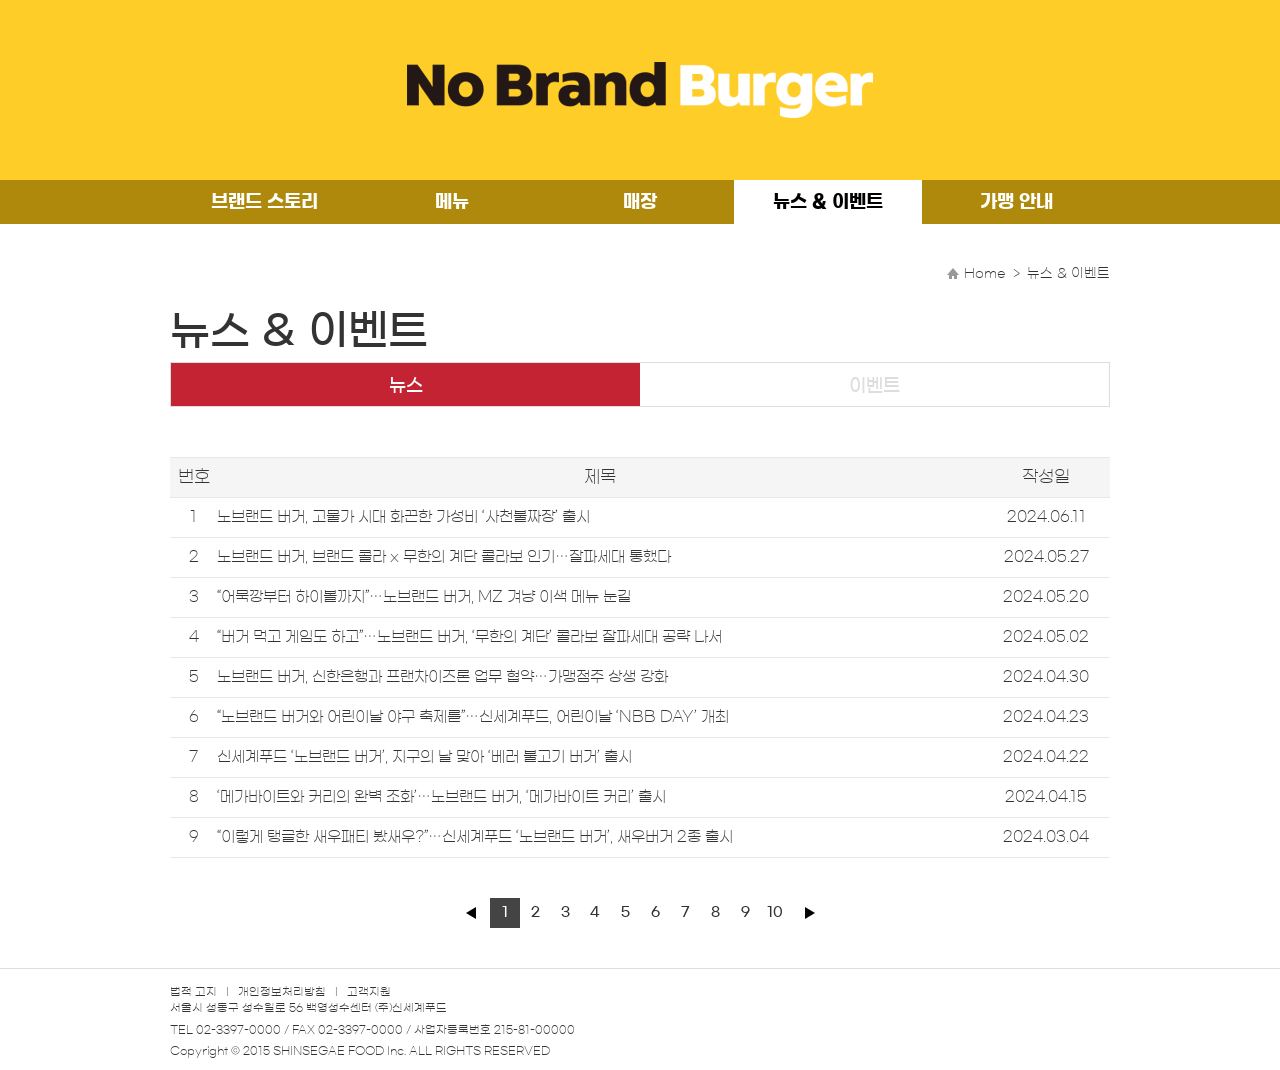
<file: sub_notice.html>
<!DOCTYPE html>
<html lang="ko">
<head>
    <meta charset="UTF-8">
    <meta name="viewport" content="width=device-width, initial-scale=1.0">
    <title>노브랜드버거 - 뉴스&이벤트</title>

    <link rel="stylesheet" href="/static/css/common/common.css">
    <link rel="stylesheet" href="/static/css/sub/notice.css">
    <link rel="stylesheet" href="/static/css/tailwind/output.css">

    <script src="/static/js/library/jquery-3.7.1.min.js"></script>
    <script src="/static/js/common/common.js"></script>

</head>
<body>
    <header>
        <!-- common.js -> commonHeaderLoad() -->
    </header>
    <main class="sub-content">
        <div class="inner">
            <div class="sub-common-top">
                <ul class="page-rocation">
                    <li><a href="index.html">Home</a></li>
                    <li>뉴스 &#38; 이벤트</li>
                </ul>
                <div class="page-title border-none">
                    <h2>뉴스 &#38; 이벤트</h2>
                </div>
            </div>
            <section>
                <form class="flex border border-[#ddd] h-[45px]">
                    <label class="flex-center w-1/2 text-[18px] text-[#ddd] pt-2 has-[:checked]:bg-[#c32332] has-[:checked]:text-white">
                        <input type="radio" name="news-events" class="appearance-none" checked>
                        <span>뉴스</span>
                    </label>
                    <label class="flex-center w-1/2 text-[18px] text-[#ddd] pt-2 has-[:checked]:bg-[#c32332] has-[:checked]:text-white">
                        <input type="radio" name="news-events" class="appearance-none">
                        <span>이벤트</span>
                    </label>
                </form>
                <table class="border-y w-full font-light mt-[50px] *:*:h-[40px]">
                    <thead class="bg-[#f5f5f5] text-[17px]">
                        <tr>
                            <th>번호</th>
                            <th>제목</th>
                            <th>작성일</th>
                        </tr>
                    </thead>
                    <tbody class="*:border-t text-[15px] text-center">
                        <tr>
                            <td>1</td>
                            <td class="text-left">	
                                노브랜드 버거, 고물가 시대 화끈한 가성비 ‘사천불짜장’ 출시
                            </td>
                            <td>2024.06.11</td>
                        </tr>
                        <tr>
                            <td>2</td>
                            <td class="text-left">
                                노브랜드 버거, 브랜드 콜라 x 무한의 계단 콜라보 인기…잘파세대 통했다
                            </td>
                            <td>2024.05.27</td>
                        </tr>
                        <tr>
                            <td>3</td>
                            <td class="text-left">
                                “어묵깡부터 하이볼까지”…노브랜드 버거, MZ 겨냥 이색 메뉴 눈길
                            </td>
                            <td>2024.05.20</td>
                        </tr>
                        <tr>
                            <td>4</td>
                            <td class="text-left">
                                “버거 먹고 게임도 하고”…노브랜드 버거, ‘무한의 계단’ 콜라보 잘파세대 공략 나서
                            </td>
                            <td>2024.05.02</td>
                        </tr>
                        <tr>
                            <td>5</td>
                            <td class="text-left">
                                노브랜드 버거, 신한은행과 프랜차이즈론 업무 협약…가맹점주 상생 강화
                            </td>
                            <td>2024.04.30</td>
                        </tr>
                        <tr>
                            <td>6</td>
                            <td class="text-left">
                                “노브랜드 버거와 어린이날 야구 축제를”…신세계푸드, 어린이날 ‘NBB DAY’ 개최
                            </td>
                            <td>2024.04.23</td>
                        </tr>
                        <tr>
                            <td>7</td>
                            <td class="text-left">
                                신세계푸드 ‘노브랜드 버거’, 지구의 날 맞아 ‘베러 불고기 버거’ 출시
                            </td>
                            <td>2024.04.22</td>
                        </tr>
                        <tr>
                            <td>8</td>
                            <td class="text-left">
                                ‘메가바이트와 커리의 완벽 조화’…노브랜드 버거, ‘메가바이트 커리’ 출시
                            </td>
                            <td>2024.04.15</td>
                        </tr>
                        <tr>
                            <td>9</td>
                            <td class="text-left">
                                “이렇게 탱글한 새우패티 봤새우?”…신세계푸드 ‘노브랜드 버거’, 새우버거 2종 출시
                            </td>
                            <td>2024.03.04</td>
                        </tr>
                    </tbody>
                </table>
                <div class="flex-center gap-3 mt-[40px]">
                    <button>
                        <img src="/static/images/caret-left.svg" alt="prev button">
                    </button>
                    <ul class="flex">
                        <li>
                            <label class="flex-center w-[30px] h-[30px] has-[:checked]:bg-[#444] has-[:checked]:text-white cursor-pointer">
                                <input type="radio" name="page-number" class="appearance-none" checked>
                                <span>1</span>
                            </label>
                        </li>
                        <li>
                            <label class="flex-center w-[30px] h-[30px] has-[:checked]:bg-[#444] has-[:checked]:text-white cursor-pointer">
                                <input type="radio" name="page-number" class="appearance-none">
                                <span>2</span>
                            </label>
                        </li>
                        <li>
                            <label class="flex-center w-[30px] h-[30px] has-[:checked]:bg-[#444] has-[:checked]:text-white cursor-pointer">
                                <input type="radio" name="page-number" class="appearance-none">
                                <span>3</span>
                            </label>
                        </li>
                        <li>
                            <label class="flex-center w-[30px] h-[30px] has-[:checked]:bg-[#444] has-[:checked]:text-white cursor-pointer">
                                <input type="radio" name="page-number" class="appearance-none">
                                <span>4</span>
                            </label>
                        </li>
                        <li>
                            <label class="flex-center w-[30px] h-[30px] has-[:checked]:bg-[#444] has-[:checked]:text-white cursor-pointer">
                                <input type="radio" name="page-number" class="appearance-none">
                                <span>5</span>
                            </label>
                        </li>
                        <li>
                            <label class="flex-center w-[30px] h-[30px] has-[:checked]:bg-[#444] has-[:checked]:text-white cursor-pointer">
                                <input type="radio" name="page-number" class="appearance-none">
                                <span>6</span>
                            </label>
                        </li>
                        <li>
                            <label class="flex-center w-[30px] h-[30px] has-[:checked]:bg-[#444] has-[:checked]:text-white cursor-pointer">
                                <input type="radio" name="page-number" class="appearance-none">
                                <span>7</span>
                            </label>
                        </li>
                        <li>
                            <label class="flex-center w-[30px] h-[30px] has-[:checked]:bg-[#444] has-[:checked]:text-white cursor-pointer">
                                <input type="radio" name="page-number" class="appearance-none">
                                <span>8</span>
                            </label>
                        </li>
                        <li>
                            <label class="flex-center w-[30px] h-[30px] has-[:checked]:bg-[#444] has-[:checked]:text-white cursor-pointer">
                                <input type="radio" name="page-number" class="appearance-none">
                                <span>9</span>
                            </label>
                        </li>
                        <li>
                            <label class="flex-center w-[30px] h-[30px] has-[:checked]:bg-[#444] has-[:checked]:text-white cursor-pointer">
                                <input type="radio" name="page-number" class="appearance-none">
                                <span>10</span>
                            </label>
                        </li>
                    </ul>
                    <button>
                        <img src="/static/images/caret-right.svg" alt="next button">
                    </button>
                </div>
            </section>
        </div>
    </main>
    <footer>
        <!-- common.js -> commonFooterLoad() -->
    </footer>
</body>
</html>
</file>
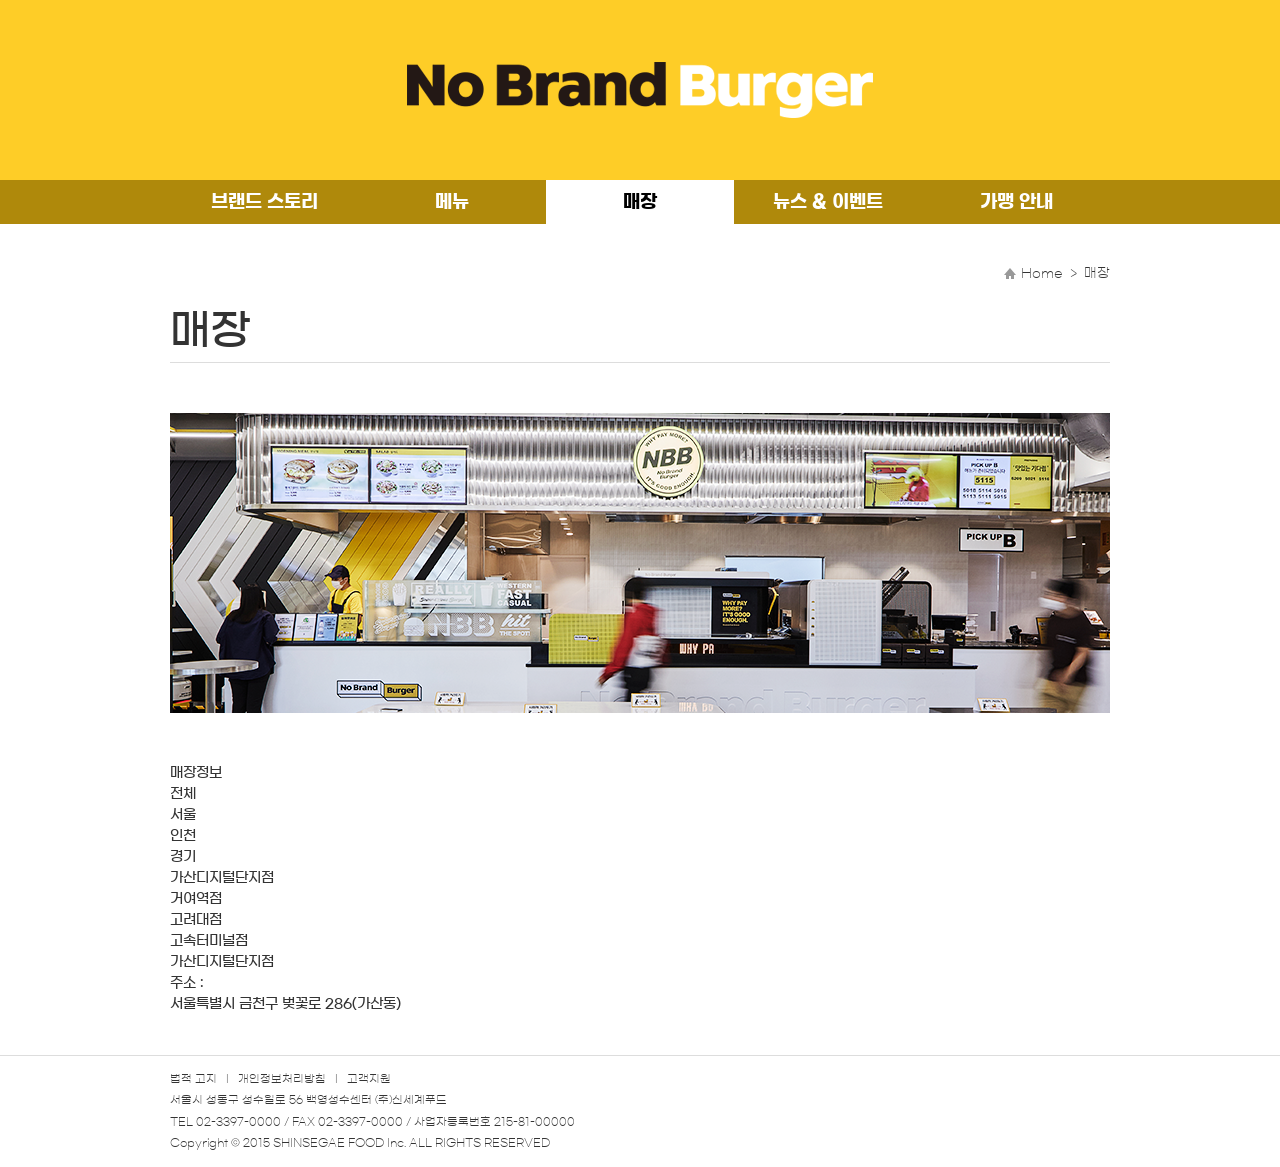
<file: sub_store.html>
<!DOCTYPE html>
<html lang="ko">
<head>
    <meta charset="UTF-8">
    <meta name="viewport" content="width=device-width, initial-scale=1.0">
    <title>노브랜드버거 - 매장안내</title>

    <link rel="stylesheet" href="/static/css/common/common.css">
    <link rel="stylesheet" href="/static/css/sub/store.css">

    <script src="/static/js/library/jquery-3.7.1.min.js"></script>
    <script src="/static/js/common/common.js"></script>

</head>
<body>
    <header>
        <!-- common.js -> commonHeaderLoad() -->
    </header>
    <main class="sub-content">
        <section class="inner">
            <div class="sub-common-top">
                <ul class="page-rocation">
                    <li><a href="index.html">Home</a></li>
                    <li>매장</li>
                </ul>
                <div class="page-title">
                    <h2>매장</h2>
                    <!-- <p></p> -->
                </div>
            </div>
            <article class="store-picture"></article>
            <article class="store-map-wrap">
                <h3>매장정보</h3>
                <div class="store-select-wrap">
                    <div class="store-select-style">
                        <div class="store-select-toggle">
                            <span class="store-selected"></span>
                        </div>
                        <ul class="store-options">
                            <li>전체</li>
                            <li>서울</li>
                            <li>인천</li>
                            <li>경기</li>
                        </ul>
                    </div>
                    <div class="store-select-style">
                        <div class="store-select-toggle">
                            <span class="store-selected"></span>
                        </div>
                        <ul class="store-options">
                            <li>가산디지털단지점</li>
                            <li>거여역점</li>
                            <li>고려대점</li>
                            <li>고속터미널점</li>
                        </ul>
                    </div>
                </div>
                <div class="store-information-wrap">
                    <div class="store-map"></div>
                    <div class="store-information">
                        <h4>가산디지털단지점</h4>
                        <ul>
                            <li>
                                주소 &#58;
                                <address>서울특별시 금천구 벚꽃로 286&#40;가산동&#41;</address>
                            </li>
                        </ul>
                    </div>
                </div>
            </article>
        </section>
    </main>
    <footer>
        <!-- common.js -> commonFooterLoad() -->
    </footer>
</body>
</html>
</file>
<file: static/css/common/common.css>
@charset "UTF-8";

@import "reset.css";
@import "header.css";
@import "footer.css";
@import "responsive.css";

@font-face {
    font-family: 'GmarketSans';
    src: url(/static/font/GmarketSansTTFLight.ttf) format('truetype');
    font-weight: 300;
    font-style: lighter;
}
@font-face {
    font-family: 'GmarketSans';
    src: url(/static/font/GmarketSansTTFMedium.ttf) format('truetype');
    font-weight: 500;
    font-style: normal;
}
@font-face {
    font-family: 'GmarketSans';
    src: url(/static/font/GmarketSansTTFBold.ttf) format('truetype');
    font-weight: 700;
    font-style: bold;
}


/* ===== 변수 구간 ===== */
:root {
    --inner-width: 94rem;
}

/* ===== 공통 ===== */
html {
    font-size: 62.5%;
}

body {
    font-family: 'GmarketSans', sans-serif;
    font-size: 1.4rem;
    font-weight: 500;
    color: #333;
    background-color: #fecd27;
}

.inner {
    width: var(--inner-width);
    margin: 0 auto;
}

/* ===== 서브페이지 공통 ===== */

.sub-content {
    background-color: #fff;
    border-bottom: 1px solid #ddd;
}

.sub-content .inner {
    padding: 40px 0;
}

.page-rocation {
    display: flex;
    justify-content: flex-end;
    align-items: center;
    font-size: 13px;
    font-weight: 300;
    margin-bottom: 15px;
}

.page-rocation li:first-child::before {
    content: '';
    display: inline-block;
    width: 12px;
    height: 11px;
    background: url(/static/images/bg_home.png) no-repeat center/contain;
    vertical-align: middle;
    margin-right: 5px;
}

.page-rocation li:not(:first-child)::before {
    content: '>';
    display: inline-block;
    margin: 0 7px;
}

.page-title {
    border-bottom: 1px solid #ddd;
    display: flex;
    align-items: baseline;
    gap: 15px;
}

.page-title > h2 {
    font-size: 42px;
}

.page-title > p {
    font-size: 15px;
}

/* ===== button ===== */
.reverse-button-style {
    border: 3px solid #4d4d4d;
    background-color: #fff;
    color: #4d4d4d;
}

.yellow-button-style {
    border: none;
    background-color: #fabe00;
    color: #4d4d4d;
}

/* ===== select ===== */
.common-select-style {
    all: unset;
    border: 1px solid #e8e8e8;
    min-width: 180px;
    padding: 10px 15px;
    font-size: 16px;
    background: url(/static/images/arrow-down.png) center right 15px/ auto no-repeat;
}

.common-select-style option {
    height: 50px;
}

/* ===== input ===== */
.common-input-style {
    outline: none;
    border: 1px solid #e8e8e8;
    padding: 10px 15px;
    font-size: 16px;
    min-width: 180px;
}

.common-input-style.width-145 {
    width: 145px;
}

.common-input-style.width-211 {
    width: 211px;
}

.common-input-style.width-390 {
    width: 390px;
}

/* ===== table ===== */

/* ===== pagination ===== */

/* ===== scroll ===== */
::-webkit-scrollbar {
    width: 10px;
    height: 10px;
}

::-webkit-scrollbar-track {
    background-color: #fff;
}

::-webkit-scrollbar-thumb {
    background-color: #ddd;
}
</file>
<file: static/css/main/main.css>
nav:has(> .gnb) {
    background-color: transparent;
}

.gnb li {
    border-bottom: 4px solid #000;
    position: relative;
}

.gnb li:hover {
    border-color: #fff;
}

.gnb li:not(:last-child) a::after {
    content: '';
    position: absolute;
    display: block;
    right: 0;
    top: 44%;
    transform: translateY(-50%);
    width: 1px;
    height: 10px;
    background-color: #000;
}

.gnb li a {
    display: inline-block;
    width: 100%;
    text-align: center;
    font-weight: 700;
    color: #000;
}

main {
    position: relative;
    padding-top: 40px;
    height: 750px;
}

main > .inner {
    height: 100%;
    position: relative;
}

.main-image-intro {
    position: absolute;
    top: 0;
    left: 0;
    width: 410px;
}

.main-image-burger {
    position: absolute;
    top: 68%;
    left: 45%;
    width: 1135px;
    transform: translate(-50%, -50%);
    z-index: -2;
}

.background-figure {
    background-color: #fab718;
    position: absolute;
    bottom: 0;
    width: 100%;
    height: 100%;
    clip-path: polygon(0 64.5%, 100% 54.8%, 100% 100%, 0 100%);
    z-index: -3;
}

.main-contents-wrap {
    position: absolute;
    right: 0;
    top: 0;
    width: 300px;
}

.main-contents-wrap > *:not(:last-child) {
    margin-bottom: 15px;
}

.notice-container {
    display: flex;
    height: 50px;
    background-color: #fff;
}

.notice-container > h4 {
    color: red;
    width: 50px;
    padding: 16px 11px;
}

.notice-wrap {
    width: calc(100% - 50px - 30px);
    overflow: hidden;
}

.notice {
    height: 100%;
    position: relative;
}

.notice li {
    white-space: nowrap;
    overflow: hidden;
    text-overflow: ellipsis;
    height: 100%;
    line-height: 54px;
    padding-right: 7px;
}

.button-wrap {
    width: 30px;
}

.notice-container button {
    border: 1px solid #efefef;
    width: 100%;
    height: 50%;
}

.slide-container {
    position: relative;
    background-color: #fff;
    overflow: hidden;
}

.slide-container > h3 {
    background-color: rgb(220, 0, 0);
    color: #fff;
    position: absolute;
    top: 0;
    left: 0;
    width: 50px;
    height: 50px;
    padding: 6px 11px;
    z-index: 1;
}

.slide_wrap {
    display: flex;
    width: 400%;
    position: relative;
}

.slide_wrap > li {
    width: 100%;
}

[class^="slide-image"] {
    height: 190px;
}

.slide-image_1 {
    background: url(/static/images/slide1.png) no-repeat center/contain;
}
.slide-image_2 {
    background: url(/static/images/slide2.png) no-repeat center/contain;
}
.slide-image_3 {
    background: url(/static/images/slide3.png) no-repeat center/contain;
}
.slide-image_4 {
    background: url(/static/images/slide4.png) no-repeat center/contain;
}

.slide-title {
    text-align: center;
    padding: 10px 0;
}

.slide-title p {
    width: 220px;
    margin: 0 auto;
    white-space: nowrap;
    overflow: hidden;
    text-overflow: ellipsis;
}

.slide_pagination {
    height: 30px;
    display: flex;
    justify-content: center;
    align-items: center;
    gap: 10px;
    padding-bottom: 10px;
}

.slide_pagination > li {
    background-color: #efefef;
    width: 8px;
    height: 8px;
    border-radius: 50%;
}

.slide_pagination > .active {
    background-color: #b8b8b8;
}
</file>
<file: static/css/sub/brand.css>
.gnb .brand-tab {
    background-color: #fff;
}

.gnb .brand-tab a {
    color: #000;
}

.brandstory-container {
    display: grid;
    grid-template-columns: 1fr 1fr;
    grid-template-rows: 380px 1fr;
    padding: 30px 0;
    gap: 20px 40px;
}

.brandstory-text > * {
    margin-bottom: 30px;
}

.brandstory-text h4 {
    font-size: 20px;
}

.brandstory-text p {
    font-size: 15px;
}


.brandstory-container li:nth-child(1) {
    background: url(/static/images/brandstory_1.png) no-repeat center/auto;
}

.brandstory-container li:nth-child(4) {
    background: url(/static/images/brandstory_2.png) no-repeat center/auto;
} 

/* .brandstory-container li:nth-child(3) {
    grid-column-start: 2;
	grid-column-end: 3;
	grid-row-start: 2;
	grid-row-end: 3;
}

.brandstory-container li:nth-child(4) {
    grid-column-start: 1;
	grid-column-end: 2;
	grid-row-start: 2;
	grid-row-end: 3;
} */
</file>
<file: static/css/sub/franchisee.css>
.gnb .franchisee-tab {
    background-color: #fff;
}

.gnb .franchisee-tab a {
    color: #000;
}

.franchisee-section .title-wrap {
    display: flex;
    justify-content: space-between;
    align-items: center;
    margin-top: 90px;
    margin-bottom: 30px;
}

.franchisee-section .section-title {
    display: inline-flex;
    align-items: center;
    text-indent: 20px;
    font-size: 35px;
    color: #fabe00;
}

.section-title::before {
    content: '';
    display: inline-block;
    width: 35px;
    height: 27px;
    background: url(/static/images/icon_hamburger_yellow.png) center no-repeat;
    margin-bottom: 9px;   
}

.franchisee-section .content-wrap {
    font-size: 18px;
    font-weight: 300;
    color: #444;
}

.privacy-collect-agreement .content-wrap {
    border: 2px solid #c0c0c0;
    padding: 40px;
}

.franchisee-section .contents-title {
    font-size: 22px;
    font-weight: 500;
    margin-top: 30px;
    margin-bottom: 10px;
}

.privacy-collect-agreement table {
    margin: 30px 0;
}

.franchisee-section table,
.franchisee-section th,
.franchisee-section td {
    border: 1px solid #d5d5d5;
}

.franchisee-section table thead {
    background-color: #f5f5f5;
}

.franchisee-section th {
    height: 49px;
}

.franchisee-section td {
    padding: 20px;
    text-wrap: nowrap;
}

.franchisee-section td .text-bold {
    font-size: 21px;
    font-weight: 500;
}

.franchisee-section .bullet-paragraph {
    display: flex;
    gap: 5px;
    font-size: 18px;
    font-weight: 300;
}

.franchisee-section .bullet::before {
    content: '\203B';
}

.checkbox {
    background-color: #fabe00;
}

.application-form .content-wrap {
    border-top: 3px solid #655e50;
}

.left-head-table-style {
    width: 100%;
}

.left-head-table-style th {
    background-color: #f7f7f7;
    padding: 30px 10px 30px 20px;
    text-align: left;
    color: #000;
    width: 290px;
}

.left-head-table-style th::before,
.file-upload h4::before {
    content: '';
    display: inline-block;
    width: 16px;
    height: 12px;
    background: url(/static/images/icon_check-mark_yellow.png) center no-repeat;
    background-size: contain;
    margin-right: 10px;
}

.left-head-table-style th,
.left-head-table-style td {
    border: 1px solid #d5d5d5;
}

.left-head-table-style td {
    width: calc(100% - 290px);
}

.file-upload h4 {
    background-color: #f7f7f7;
    padding: 17px 10px 15px 20px;
    text-align: left;
    color: #000;
    width: 290px;
}

.detail-textarea {
    outline: none;
    resize: none;
    border: 1px solid #e8e8e8;
    width: 100%;
    min-height: 250px;
    padding: 10px 15px;
}

#input-file {
    display: none;
}

.upload-button {
    display: inline-block;
    background-color: #bfbfbf;
    color: #fff;
    font-size: 20px;
    font-weight: 400;
    width: 150px;
    height: 100%;
}

.franchisee-page .button-wrap {
    margin: 60px 0;
    display: flex;
    justify-content: center;
    align-items: center;
    gap: 30px;
}

.franchisee-page .button-wrap button {
    width: 250px;
    padding: 19px 0;
    font-size: 24px;
    font-weight: 400;
}
</file>
<file: static/css/sub/menu.css>
.gnb .menu-tab {
    background-color: #fff;
}

.gnb .menu-tab a {
    color: #000;
}

.menu-category-wrap {
    display: flex;
    justify-content: center;
    align-items: center;
    margin: 40px 0;
    color: #ddd;
}

.menu-category-button {
    font-size: 18px;
    margin: 0 15px;
    color: #444;
}

.menu-category-button.active {
    border-bottom: 1px solid rgb(214, 10, 10);
    color: rgb(214, 10, 10);
}

.allergy-modal-button {
    display: block;
    width: 437px;
    height: 51px;
    background: url(/static/images/allergy-modal-button.png) no-repeat center/contain;
    margin: 0 auto;
}

.menu-of-type {
    padding: 20px 0;
}

.menu-of-type:not(:first-child) {
    border-top: 1px solid #ddd;
}

.menu-of-type > h3 {
    font-size: 24px;
    font-weight: 300;
    margin: 30px 0 20px;
}

.menu-list {
    display: grid;
    grid-template-columns: repeat(4, 1fr);
    gap: 20px 46px;
}

.menu-item {
    width: 200px;
}

.menu-image {
    border: 1px solid #ddd;
    height: 118px;
    margin-bottom: 10px;
}

.menu-text {
    height: 60px;
    text-align: center;
}

.modal-wrap {
    display: none;
    position: fixed;
    top: 0;
    left: 0;
    width: 100vw;
    height: 100%;
    background-color: rgba(0, 0, 0, 0.5);
    z-index: 10;
}

.modal-scroll {
    position: absolute;
    top: 50%;
    left: 50%;
    transform: translate(-50%, -50%);
    width: 800px;
    height: 700px;
    overflow: auto;
}
</file>
<file: static/css/sub/notice.css>
.gnb .notice-tab {
    background-color: #fff;
}

.gnb .notice-tab a {
    color: #000;
}
</file>
<file: static/css/sub/store.css>
.gnb .store-tab {
    background-color: #fff;
}

.gnb .store-tab a {
    color: #000;
}

.store-picture {
    background: url(/static/images/store-picture.png) no-repeat center/cover;
    height: 300px;
    margin: 50px 0;
}
</file>
<file: static/css/tailwind/output.css>
/*
! tailwindcss v3.4.4 | MIT License | https://tailwindcss.com
*/

/*
1. Prevent padding and border from affecting element width. (https://github.com/mozdevs/cssremedy/issues/4)
2. Allow adding a border to an element by just adding a border-width. (https://github.com/tailwindcss/tailwindcss/pull/116)
*/

*,
::before,
::after {
  box-sizing: border-box;
  /* 1 */
  border-width: 0;
  /* 2 */
  border-style: solid;
  /* 2 */
  border-color: #e5e7eb;
  /* 2 */
}

::before,
::after {
  --tw-content: '';
}

/*
1. Use a consistent sensible line-height in all browsers.
2. Prevent adjustments of font size after orientation changes in iOS.
3. Use a more readable tab size.
4. Use the user's configured `sans` font-family by default.
5. Use the user's configured `sans` font-feature-settings by default.
6. Use the user's configured `sans` font-variation-settings by default.
7. Disable tap highlights on iOS
*/

html,
:host {
  line-height: 1.5;
  /* 1 */
  -webkit-text-size-adjust: 100%;
  /* 2 */
  -moz-tab-size: 4;
  /* 3 */
  -o-tab-size: 4;
     tab-size: 4;
  /* 3 */
  font-family: ui-sans-serif, system-ui, sans-serif, "Apple Color Emoji", "Segoe UI Emoji", "Segoe UI Symbol", "Noto Color Emoji";
  /* 4 */
  font-feature-settings: normal;
  /* 5 */
  font-variation-settings: normal;
  /* 6 */
  -webkit-tap-highlight-color: transparent;
  /* 7 */
}

/*
1. Remove the margin in all browsers.
2. Inherit line-height from `html` so users can set them as a class directly on the `html` element.
*/

body {
  margin: 0;
  /* 1 */
  line-height: inherit;
  /* 2 */
}

/*
1. Add the correct height in Firefox.
2. Correct the inheritance of border color in Firefox. (https://bugzilla.mozilla.org/show_bug.cgi?id=190655)
3. Ensure horizontal rules are visible by default.
*/

hr {
  height: 0;
  /* 1 */
  color: inherit;
  /* 2 */
  border-top-width: 1px;
  /* 3 */
}

/*
Add the correct text decoration in Chrome, Edge, and Safari.
*/

abbr:where([title]) {
  -webkit-text-decoration: underline dotted;
          text-decoration: underline dotted;
}

/*
Remove the default font size and weight for headings.
*/

h1,
h2,
h3,
h4,
h5,
h6 {
  font-size: inherit;
  font-weight: inherit;
}

/*
Reset links to optimize for opt-in styling instead of opt-out.
*/

a {
  color: inherit;
  text-decoration: inherit;
}

/*
Add the correct font weight in Edge and Safari.
*/

b,
strong {
  font-weight: bolder;
}

/*
1. Use the user's configured `mono` font-family by default.
2. Use the user's configured `mono` font-feature-settings by default.
3. Use the user's configured `mono` font-variation-settings by default.
4. Correct the odd `em` font sizing in all browsers.
*/

code,
kbd,
samp,
pre {
  font-family: ui-monospace, SFMono-Regular, Menlo, Monaco, Consolas, "Liberation Mono", "Courier New", monospace;
  /* 1 */
  font-feature-settings: normal;
  /* 2 */
  font-variation-settings: normal;
  /* 3 */
  font-size: 1em;
  /* 4 */
}

/*
Add the correct font size in all browsers.
*/

small {
  font-size: 80%;
}

/*
Prevent `sub` and `sup` elements from affecting the line height in all browsers.
*/

sub,
sup {
  font-size: 75%;
  line-height: 0;
  position: relative;
  vertical-align: baseline;
}

sub {
  bottom: -0.25em;
}

sup {
  top: -0.5em;
}

/*
1. Remove text indentation from table contents in Chrome and Safari. (https://bugs.chromium.org/p/chromium/issues/detail?id=999088, https://bugs.webkit.org/show_bug.cgi?id=201297)
2. Correct table border color inheritance in all Chrome and Safari. (https://bugs.chromium.org/p/chromium/issues/detail?id=935729, https://bugs.webkit.org/show_bug.cgi?id=195016)
3. Remove gaps between table borders by default.
*/

table {
  text-indent: 0;
  /* 1 */
  border-color: inherit;
  /* 2 */
  border-collapse: collapse;
  /* 3 */
}

/*
1. Change the font styles in all browsers.
2. Remove the margin in Firefox and Safari.
3. Remove default padding in all browsers.
*/

button,
input,
optgroup,
select,
textarea {
  font-family: inherit;
  /* 1 */
  font-feature-settings: inherit;
  /* 1 */
  font-variation-settings: inherit;
  /* 1 */
  font-size: 100%;
  /* 1 */
  font-weight: inherit;
  /* 1 */
  line-height: inherit;
  /* 1 */
  letter-spacing: inherit;
  /* 1 */
  color: inherit;
  /* 1 */
  margin: 0;
  /* 2 */
  padding: 0;
  /* 3 */
}

/*
Remove the inheritance of text transform in Edge and Firefox.
*/

button,
select {
  text-transform: none;
}

/*
1. Correct the inability to style clickable types in iOS and Safari.
2. Remove default button styles.
*/

button,
input:where([type='button']),
input:where([type='reset']),
input:where([type='submit']) {
  -webkit-appearance: button;
  /* 1 */
  background-color: transparent;
  /* 2 */
  background-image: none;
  /* 2 */
}

/*
Use the modern Firefox focus style for all focusable elements.
*/

:-moz-focusring {
  outline: auto;
}

/*
Remove the additional `:invalid` styles in Firefox. (https://github.com/mozilla/gecko-dev/blob/2f9eacd9d3d995c937b4251a5557d95d494c9be1/layout/style/res/forms.css#L728-L737)
*/

:-moz-ui-invalid {
  box-shadow: none;
}

/*
Add the correct vertical alignment in Chrome and Firefox.
*/

progress {
  vertical-align: baseline;
}

/*
Correct the cursor style of increment and decrement buttons in Safari.
*/

::-webkit-inner-spin-button,
::-webkit-outer-spin-button {
  height: auto;
}

/*
1. Correct the odd appearance in Chrome and Safari.
2. Correct the outline style in Safari.
*/

[type='search'] {
  -webkit-appearance: textfield;
  /* 1 */
  outline-offset: -2px;
  /* 2 */
}

/*
Remove the inner padding in Chrome and Safari on macOS.
*/

::-webkit-search-decoration {
  -webkit-appearance: none;
}

/*
1. Correct the inability to style clickable types in iOS and Safari.
2. Change font properties to `inherit` in Safari.
*/

::-webkit-file-upload-button {
  -webkit-appearance: button;
  /* 1 */
  font: inherit;
  /* 2 */
}

/*
Add the correct display in Chrome and Safari.
*/

summary {
  display: list-item;
}

/*
Removes the default spacing and border for appropriate elements.
*/

blockquote,
dl,
dd,
h1,
h2,
h3,
h4,
h5,
h6,
hr,
figure,
p,
pre {
  margin: 0;
}

fieldset {
  margin: 0;
  padding: 0;
}

legend {
  padding: 0;
}

ol,
ul,
menu {
  list-style: none;
  margin: 0;
  padding: 0;
}

/*
Reset default styling for dialogs.
*/

dialog {
  padding: 0;
}

/*
Prevent resizing textareas horizontally by default.
*/

textarea {
  resize: vertical;
}

/*
1. Reset the default placeholder opacity in Firefox. (https://github.com/tailwindlabs/tailwindcss/issues/3300)
2. Set the default placeholder color to the user's configured gray 400 color.
*/

input::-moz-placeholder, textarea::-moz-placeholder {
  opacity: 1;
  /* 1 */
  color: #9ca3af;
  /* 2 */
}

input::placeholder,
textarea::placeholder {
  opacity: 1;
  /* 1 */
  color: #9ca3af;
  /* 2 */
}

/*
Set the default cursor for buttons.
*/

button,
[role="button"] {
  cursor: pointer;
}

/*
Make sure disabled buttons don't get the pointer cursor.
*/

:disabled {
  cursor: default;
}

/*
1. Make replaced elements `display: block` by default. (https://github.com/mozdevs/cssremedy/issues/14)
2. Add `vertical-align: middle` to align replaced elements more sensibly by default. (https://github.com/jensimmons/cssremedy/issues/14#issuecomment-634934210)
   This can trigger a poorly considered lint error in some tools but is included by design.
*/

img,
svg,
video,
canvas,
audio,
iframe,
embed,
object {
  display: block;
  /* 1 */
  vertical-align: middle;
  /* 2 */
}

/*
Constrain images and videos to the parent width and preserve their intrinsic aspect ratio. (https://github.com/mozdevs/cssremedy/issues/14)
*/

img,
video {
  max-width: 100%;
  height: auto;
}

/* Make elements with the HTML hidden attribute stay hidden by default */

[hidden] {
  display: none;
}

input {
  border-style: none;
  outline: 2px solid transparent;
  outline-offset: 2px;
}

*, ::before, ::after {
  --tw-border-spacing-x: 0;
  --tw-border-spacing-y: 0;
  --tw-translate-x: 0;
  --tw-translate-y: 0;
  --tw-rotate: 0;
  --tw-skew-x: 0;
  --tw-skew-y: 0;
  --tw-scale-x: 1;
  --tw-scale-y: 1;
  --tw-pan-x:  ;
  --tw-pan-y:  ;
  --tw-pinch-zoom:  ;
  --tw-scroll-snap-strictness: proximity;
  --tw-gradient-from-position:  ;
  --tw-gradient-via-position:  ;
  --tw-gradient-to-position:  ;
  --tw-ordinal:  ;
  --tw-slashed-zero:  ;
  --tw-numeric-figure:  ;
  --tw-numeric-spacing:  ;
  --tw-numeric-fraction:  ;
  --tw-ring-inset:  ;
  --tw-ring-offset-width: 0px;
  --tw-ring-offset-color: #fff;
  --tw-ring-color: rgb(59 130 246 / 0.5);
  --tw-ring-offset-shadow: 0 0 #0000;
  --tw-ring-shadow: 0 0 #0000;
  --tw-shadow: 0 0 #0000;
  --tw-shadow-colored: 0 0 #0000;
  --tw-blur:  ;
  --tw-brightness:  ;
  --tw-contrast:  ;
  --tw-grayscale:  ;
  --tw-hue-rotate:  ;
  --tw-invert:  ;
  --tw-saturate:  ;
  --tw-sepia:  ;
  --tw-drop-shadow:  ;
  --tw-backdrop-blur:  ;
  --tw-backdrop-brightness:  ;
  --tw-backdrop-contrast:  ;
  --tw-backdrop-grayscale:  ;
  --tw-backdrop-hue-rotate:  ;
  --tw-backdrop-invert:  ;
  --tw-backdrop-opacity:  ;
  --tw-backdrop-saturate:  ;
  --tw-backdrop-sepia:  ;
  --tw-contain-size:  ;
  --tw-contain-layout:  ;
  --tw-contain-paint:  ;
  --tw-contain-style:  ;
}

::backdrop {
  --tw-border-spacing-x: 0;
  --tw-border-spacing-y: 0;
  --tw-translate-x: 0;
  --tw-translate-y: 0;
  --tw-rotate: 0;
  --tw-skew-x: 0;
  --tw-skew-y: 0;
  --tw-scale-x: 1;
  --tw-scale-y: 1;
  --tw-pan-x:  ;
  --tw-pan-y:  ;
  --tw-pinch-zoom:  ;
  --tw-scroll-snap-strictness: proximity;
  --tw-gradient-from-position:  ;
  --tw-gradient-via-position:  ;
  --tw-gradient-to-position:  ;
  --tw-ordinal:  ;
  --tw-slashed-zero:  ;
  --tw-numeric-figure:  ;
  --tw-numeric-spacing:  ;
  --tw-numeric-fraction:  ;
  --tw-ring-inset:  ;
  --tw-ring-offset-width: 0px;
  --tw-ring-offset-color: #fff;
  --tw-ring-color: rgb(59 130 246 / 0.5);
  --tw-ring-offset-shadow: 0 0 #0000;
  --tw-ring-shadow: 0 0 #0000;
  --tw-shadow: 0 0 #0000;
  --tw-shadow-colored: 0 0 #0000;
  --tw-blur:  ;
  --tw-brightness:  ;
  --tw-contrast:  ;
  --tw-grayscale:  ;
  --tw-hue-rotate:  ;
  --tw-invert:  ;
  --tw-saturate:  ;
  --tw-sepia:  ;
  --tw-drop-shadow:  ;
  --tw-backdrop-blur:  ;
  --tw-backdrop-brightness:  ;
  --tw-backdrop-contrast:  ;
  --tw-backdrop-grayscale:  ;
  --tw-backdrop-hue-rotate:  ;
  --tw-backdrop-invert:  ;
  --tw-backdrop-opacity:  ;
  --tw-backdrop-saturate:  ;
  --tw-backdrop-sepia:  ;
  --tw-contain-size:  ;
  --tw-contain-layout:  ;
  --tw-contain-paint:  ;
  --tw-contain-style:  ;
}

.flex-center {
  display: flex;
  align-items: center;
  justify-content: center;
}

.absolute {
  position: absolute;
}

.mb-6 {
  margin-bottom: 1.5rem;
}

.mt-16 {
  margin-top: 4rem;
}

.mt-\[30px\] {
  margin-top: 30px;
}

.mt-\[50px\] {
  margin-top: 50px;
}

.mt-\[30pxs\] {
  margin-top: 30pxs;
}

.mt-\[40px\] {
  margin-top: 40px;
}

.block {
  display: block;
}

.inline-block {
  display: inline-block;
}

.flex {
  display: flex;
}

.table {
  display: table;
}

.hidden {
  display: none;
}

.h-11 {
  height: 2.75rem;
}

.h-\[45px\] {
  height: 45px;
}

.h-\[30px\] {
  height: 30px;
}

.w-1\/2 {
  width: 50%;
}

.w-11 {
  width: 2.75rem;
}

.w-\[150px\] {
  width: 150px;
}

.w-\[90\%\] {
  width: 90%;
}

.w-full {
  width: 100%;
}

.w-\[30px\] {
  width: 30px;
}

.grow {
  flex-grow: 1;
}

.cursor-pointer {
  cursor: pointer;
}

.appearance-none {
  -webkit-appearance: none;
     -moz-appearance: none;
          appearance: none;
}

.items-center {
  align-items: center;
}

.justify-center {
  justify-content: center;
}

.gap-5 {
  gap: 1.25rem;
}

.gap-10 {
  gap: 2.5rem;
}

.gap-3 {
  gap: 0.75rem;
}

.overflow-hidden {
  overflow: hidden;
}

.rounded-lg {
  border-radius: 0.5rem;
}

.border {
  border-width: 1px;
}

.border-2 {
  border-width: 2px;
}

.border-y {
  border-top-width: 1px;
  border-bottom-width: 1px;
}

.border-l {
  border-left-width: 1px;
}

.border-b {
  border-bottom-width: 1px;
}

.border-t {
  border-top-width: 1px;
}

.border-none {
  border-style: none;
}

.border-\[\#d5d5d5\] {
  --tw-border-opacity: 1;
  border-color: rgb(213 213 213 / var(--tw-border-opacity));
}

.border-black {
  --tw-border-opacity: 1;
  border-color: rgb(0 0 0 / var(--tw-border-opacity));
}

.border-pink-500 {
  --tw-border-opacity: 1;
  border-color: rgb(236 72 153 / var(--tw-border-opacity));
}

.border-purple-500 {
  --tw-border-opacity: 1;
  border-color: rgb(168 85 247 / var(--tw-border-opacity));
}

.border-\[\#ddd\] {
  --tw-border-opacity: 1;
  border-color: rgb(221 221 221 / var(--tw-border-opacity));
}

.bg-\[\#bfbfbf\] {
  --tw-bg-opacity: 1;
  background-color: rgb(191 191 191 / var(--tw-bg-opacity));
}

.bg-\[\#fabe00\] {
  --tw-bg-opacity: 1;
  background-color: rgb(250 190 0 / var(--tw-bg-opacity));
}

.bg-red-700 {
  --tw-bg-opacity: 1;
  background-color: rgb(185 28 28 / var(--tw-bg-opacity));
}

.bg-white {
  --tw-bg-opacity: 1;
  background-color: rgb(255 255 255 / var(--tw-bg-opacity));
}

.bg-\[\#f5f5f5\] {
  --tw-bg-opacity: 1;
  background-color: rgb(245 245 245 / var(--tw-bg-opacity));
}

.px-6 {
  padding-left: 1.5rem;
  padding-right: 1.5rem;
}

.py-\[0\.5vh\] {
  padding-top: 0.5vh;
  padding-bottom: 0.5vh;
}

.pt-2 {
  padding-top: 0.5rem;
}

.text-left {
  text-align: left;
}

.text-center {
  text-align: center;
}

.align-baseline {
  vertical-align: baseline;
}

.align-middle {
  vertical-align: middle;
}

.text-4xl {
  font-size: 2.25rem;
  line-height: 2.5rem;
}

.text-\[20px\] {
  font-size: 20px;
}

.text-\[4vw\] {
  font-size: 4vw;
}

.text-lg {
  font-size: 1.125rem;
  line-height: 1.75rem;
}

.text-\[18px\] {
  font-size: 18px;
}

.text-\[16px\] {
  font-size: 16px;
}

.text-\[17px\] {
  font-size: 17px;
}

.text-\[15px\] {
  font-size: 15px;
}

.font-bold {
  font-weight: 700;
}

.font-normal {
  font-weight: 400;
}

.font-light {
  font-weight: 300;
}

.font-thin {
  font-weight: 100;
}

.text-white {
  --tw-text-opacity: 1;
  color: rgb(255 255 255 / var(--tw-text-opacity));
}

.text-\[\#ddd\] {
  --tw-text-opacity: 1;
  color: rgb(221 221 221 / var(--tw-text-opacity));
}

.transition-all {
  transition-property: all;
  transition-timing-function: cubic-bezier(0.4, 0, 0.2, 1);
  transition-duration: 150ms;
}

.duration-150 {
  transition-duration: 150ms;
}

.\*\:\*\:h-\[40px\] > * > * {
  height: 40px;
}

.\*\:\*\:h-\[60px\] > * > * {
  height: 60px;
}

.\*\:cursor-pointer > * {
  cursor: pointer;
}

.\*\:border-b > * {
  border-bottom-width: 1px;
}

.\*\:border-t > * {
  border-top-width: 1px;
}

.\*\:pt-2 > * {
  padding-top: 0.5rem;
}

.\*\:pt-5 > * {
  padding-top: 1.25rem;
}

.\*\:\*\:first\:text-center:first-child > * > * {
  text-align: center;
}

.\*\:first\:text-center:first-child > * {
  text-align: center;
}

.checked\:bg-\[\#c32332\]:checked {
  --tw-bg-opacity: 1;
  background-color: rgb(195 35 50 / var(--tw-bg-opacity));
}

.checked\:text-white:checked {
  --tw-text-opacity: 1;
  color: rgb(255 255 255 / var(--tw-text-opacity));
}

.group:checked .group-checked\:bg-slate-300 {
  --tw-bg-opacity: 1;
  background-color: rgb(203 213 225 / var(--tw-bg-opacity));
}

.peer:checked ~ .peer-\[\:checked\]\:block {
  display: block;
}

.has-\[\:checked\]\:bg-\[\#c32332\]:has(:checked) {
  --tw-bg-opacity: 1;
  background-color: rgb(195 35 50 / var(--tw-bg-opacity));
}

.has-\[\:checked\]\:bg-\[\#444\]:has(:checked) {
  --tw-bg-opacity: 1;
  background-color: rgb(68 68 68 / var(--tw-bg-opacity));
}

.has-\[\:checked\]\:text-white:has(:checked) {
  --tw-text-opacity: 1;
  color: rgb(255 255 255 / var(--tw-text-opacity));
}

@media (min-width: 768px) {
  .md\:rounded-2xl {
    border-radius: 1rem;
  }
}
</file>
